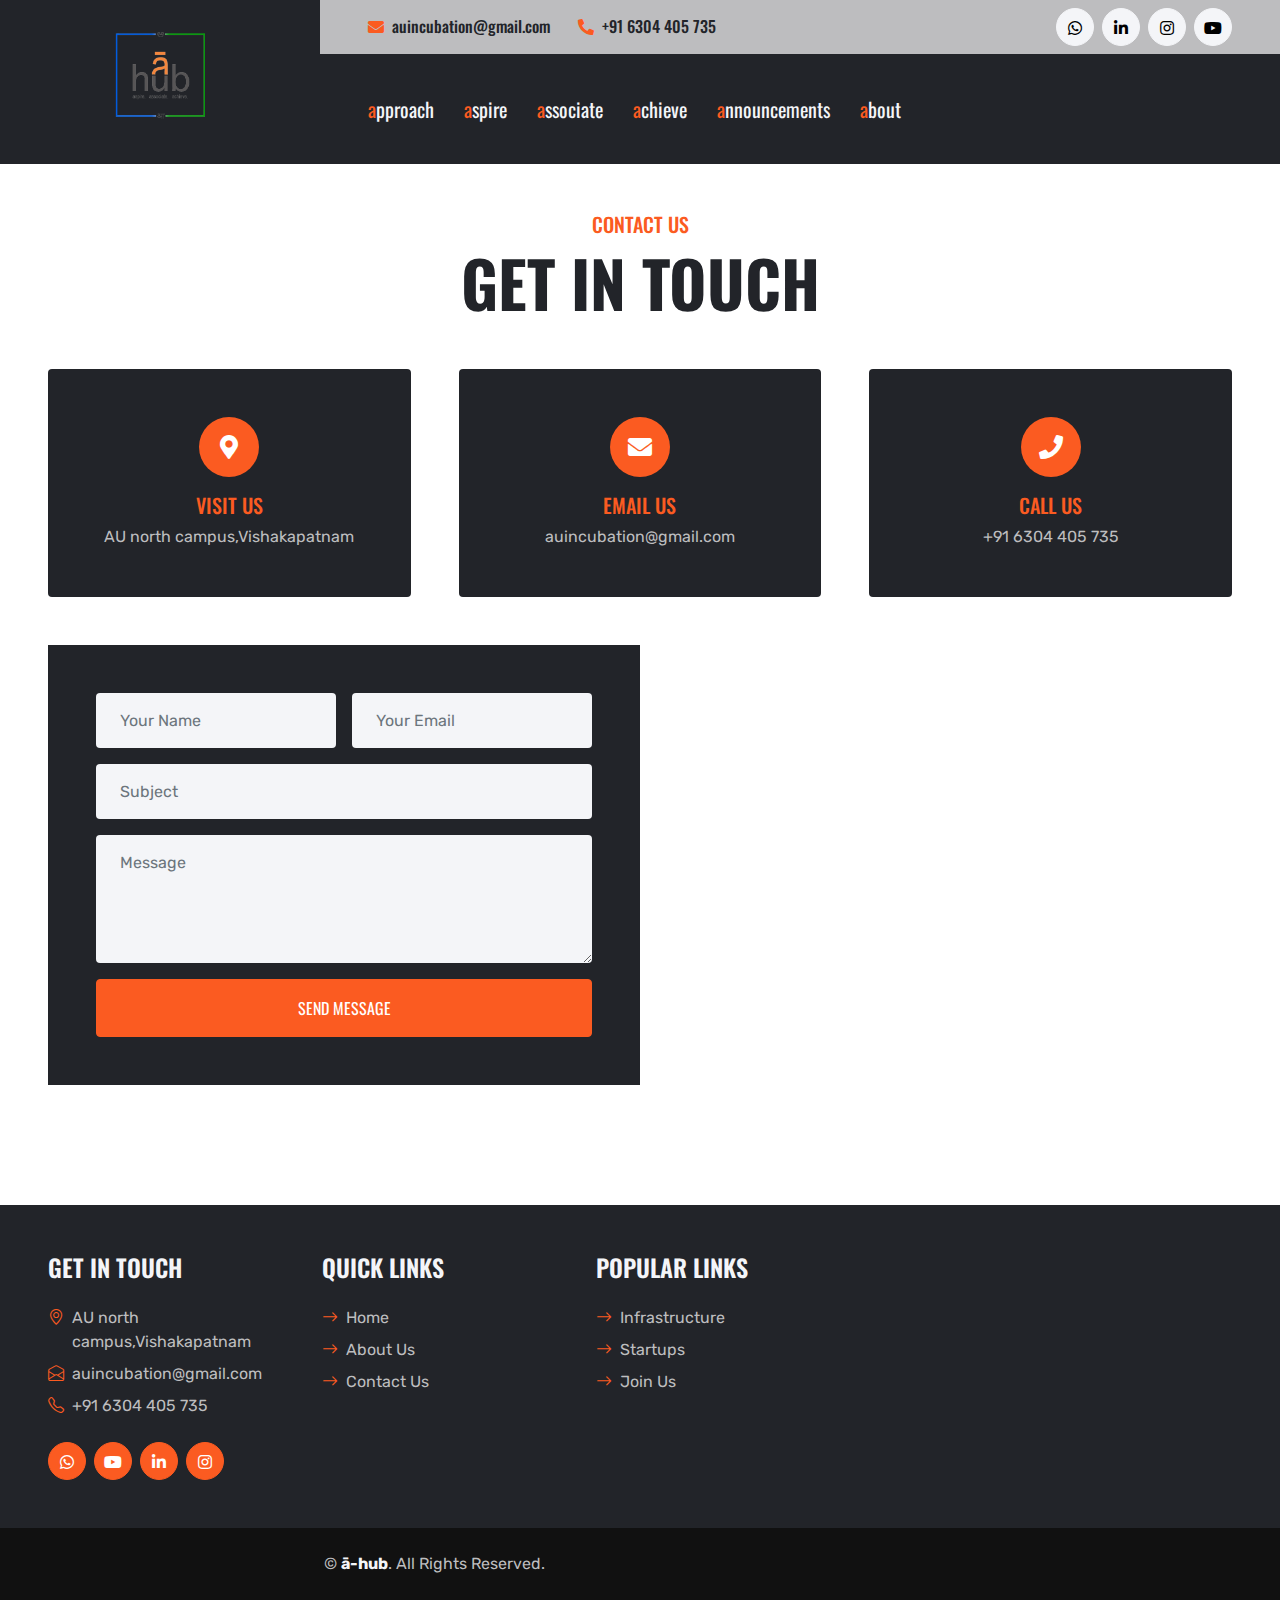
<file: contact.html>
<!DOCTYPE html>
<html lang="en">

<head>
    <meta charset="utf-8">
    <title>ā-hub</title>
    <meta content="width=device-width, initial-scale=1.0" name="viewport">
    <!-- Favicon -->
    <link href="img/favicon.jpeg" rel="icon">

    <!-- Google Web Fonts -->
    <link rel="preconnect" href="https://fonts.gstatic.com">
    <link href="https://fonts.googleapis.com/css2?family=Oswald:wght@400;500;600;700&family=Rubik&display=swap" rel="stylesheet"> 

    <!-- Icon Font Stylesheet -->
    <link href="https://cdnjs.cloudflare.com/ajax/libs/font-awesome/5.15.0/css/all.min.css" rel="stylesheet">
    <link href="https://cdn.jsdelivr.net/npm/bootstrap-icons@1.4.1/font/bootstrap-icons.css" rel="stylesheet">
    <link href="lib/flaticon/font/flaticon.css" rel="stylesheet">

    <!-- Libraries Stylesheet -->
    <link href="lib/owlcarousel/assets/owl.carousel.min.css" rel="stylesheet">

    <!-- Customized Bootstrap Stylesheet -->
    <link href="css/bootstrap.min.css" rel="stylesheet">

    <!-- Template Stylesheet -->
    <link href="css/style.css" rel="stylesheet">
</head>

<body>
    <!-- Header Start -->
    <div class="container-fluid bg-dark px-0">
        <div class="row gx-0">
            <div class="col-lg-3 bg-dark d-none d-lg-block">
                <a href="index.html" class="navbar-brand  m-0 p-0 d-flex align-items-center justify-content-center">
                    <img src="img/a-hublogo.png" alt="a-hublogo" style="height:150px;margin: 0;padding: 0;border-radius:50px;">
                </a>
            </div>
            <div class="col-lg-9">
                <div class="row gx-0 bg-secondary d-none d-lg-flex">
                    <div class="col-lg-7 px-5 text-start">
                        <div class="h-100 d-inline-flex align-items-center py-2 me-4">
                            <i class="fa fa-envelope text-primary me-2"></i>
                            <h6 class="mb-0">auincubation@gmail.com</h6>
                        </div>
                        <div class="h-100 d-inline-flex align-items-center py-2">
                            <i class="fa fa-phone-alt text-primary me-2"></i>
                            <h6 class="mb-0">+91 6304 405 735</h6>
                        </div>
                    </div>
                    <div class="col-lg-5 px-5 text-end">
                        <div class="d-inline-flex align-items-center py-2">
                            <a class="btn btn-light btn-square rounded-circle me-2" href="https://www.google.com/url?q=https%3A%2F%2Fchat.whatsapp.com%2FEcOXhT1g5K84ohrhWf9W8B&sa=D&sntz=1&usg=AOvVaw3uAsZdoVSHzQwvlRymrJeb">
                                <i class="fab fa-whatsapp"></i>
                            </a>
                            <a class="btn btn-light btn-square rounded-circle me-2" href="https://www.linkedin.com/company/%C4%81-hub/">
                                <i class="fab fa-linkedin-in"></i>
                            </a>
                            <a class="btn btn-light btn-square rounded-circle me-2" href="https://www.instagram.com/auincubationofficial/">
                                <i class="fab fa-instagram"></i>
                            </a>
                            <a class="btn btn-light btn-square rounded-circle" href="https://youtube.com/@ahub4924">
                                <i class="fab fa-youtube"></i>
                            </a>
                        </div>
                    </div>
                </div>
                <nav class="navbar navbar-expand-lg bg-dark navbar-dark p-3 p-lg-0 px-lg-5">
                    <a href="index.html" class="navbar-brand d-block d-lg-none">
                        <img src="img/a-hublogo.png" alt="a-hublogo" style="height:50px;margin: 0;padding: 0;border-radius:50px;">
                    </a>
                    <button type="button" class="navbar-toggler" data-bs-toggle="collapse" data-bs-target="#navbarCollapse">
                        <span class="navbar-toggler-icon"></span>
                    </button>
                    <div class="collapse navbar-collapse justify-content-between" id="navbarCollapse">
                        <div class="navbar-nav mr-auto py-0">
                            <div class="nav-item dropdown">
                                <a href="#" class="nav-link" data-bs-toggle="dropdown"><span class="a-color">a</span class="a-color">pproach</a>
                                <div class="dropdown-menu rounded-0 m-0">
                                    <a href="vision.html" class="dropdown-item">Vision</a>
                                    <a href="incub-ecosystem.html" class="dropdown-item">Incubation Ecosystem</a>
                                    <a href="op-model.html" class="dropdown-item">Operation Model</a>
                                </div>
                            </div>
                            <div class="nav-item dropdown">
                                <a href="#" class="nav-link" data-bs-toggle="dropdown"><span class="a-color">a</span class="a-color">spire</a>
                                <div class="dropdown-menu rounded-0 m-0">
                                    <a href="infrastructure.html" class="dropdown-item">Infrastructure</a>
                                    <a href="partners.html" class="dropdown-item">Partners</a>
                                    <a href="startup.html" class="dropdown-item">Startups</a>
                                </div>
                            </div>
                            <div class="nav-item dropdown">
                                <a href="#" class="nav-link" data-bs-toggle="dropdown"><span class="a-color">a</span class="a-color">ssociate</a>
                                <div class="dropdown-menu rounded-0 m-0">
                                    <a href="joinus.html" class="dropdown-item">Join Us</a>
                                        <a href="pitch.html" class="dropdown-item">Pitch to us</a>
                                </div>
                            </div>
                            
                            <div class="nav-item dropdown">
                                <a href="#" class="nav-link" data-bs-toggle="dropdown"><span class="a-color">a</span class="a-color">chieve</a>
                                <div class="dropdown-menu rounded-0 m-0">
                                    <a href="impact.html" class="dropdown-item">Impact</a>
                                    <a href="rewards.html" class="dropdown-item">Rewards & Recognition</a>
                                    <a href="milestones.html" class="dropdown-item">Milestones</a>
                                </div>
                            </div>
                            <div class="nav-item dropdown">
                                <a href="#" class="nav-link" data-bs-toggle="dropdown"><span class="a-color">a</span class="a-color">nnouncements</a>
                                <div class="dropdown-menu rounded-0 m-0">
                                    <a href="events.html" class="dropdown-item">Events</a>
                                    <a href="press.html" class="dropdown-item">Media</a>
                                    <!-- <a href="resources.html" class="dropdown-item">Resources</a> -->
                                </div>
                            </div>
                            <div class="nav-item dropdown">
                                <a href="#" class="nav-link" data-bs-toggle="dropdown"><span class="a-color">a</span class="a-color">bout</a>
                                <div class="dropdown-menu rounded-0 m-0">
                                    <a href="story.html" class="dropdown-item">Our Story</a>
                                    <a href="team.html" class="dropdown-item">The Team</a>
                                </div>
                            </div>
                            <!-- <a href="contact.html" class="nav-item nav-link">Contact</a> -->
                        </div>
                        <!-- <a href="" class="btn btn-primary py-md-3 px-md-5 d-none d-lg-block">Join Us</a> -->
                    </div>
                </nav>
            </div>
        </div>
    </div>
    <!-- Header End -->



    <!-- Contact Start -->
    <div class="container-fluid p-5" id="contact">
        <div class="mb-5 text-center">
            <h5 class="text-primary text-uppercase">Contact Us</h5>
            <h1 class="display-3 text-uppercase mb-0">Get In Touch</h1>
        </div>
        <div class="row g-5 mb-5">
            <div class="col-lg-4">
                <a href="https://goo.gl/maps/A9Upi44geRdTyH157"><div class="d-flex flex-column align-items-center bg-dark rounded text-center py-5 px-3">
                    <div class="bg-primary rounded-circle d-flex align-items-center justify-content-center mb-3" style="width: 60px; height: 60px;">
                        <i class="fa fa-map-marker-alt fs-4 text-white"></i>
                    </div>
                    <h5 class="text-uppercase text-primary">Visit Us</h5>
                    <p class="text-secondary mb-0">AU north campus,Vishakapatnam</p>
                </div>
            </div></a>
            <div class="col-lg-4">
                <div class="d-flex flex-column align-items-center bg-dark rounded text-center py-5 px-3">
                    <div class="bg-primary rounded-circle d-flex align-items-center justify-content-center mb-3" style="width: 60px; height: 60px;">
                        <i class="fa fa-envelope fs-4 text-white"></i>
                    </div>
                    <h5 class="text-uppercase text-primary">Email Us</h5>
                    <p class="text-secondary mb-0">auincubation@gmail.com</p>
                </div>
            </div>
            <div class="col-lg-4">
                <div class="d-flex flex-column align-items-center bg-dark rounded text-center py-5 px-3">
                    <div class="bg-primary rounded-circle d-flex align-items-center justify-content-center mb-3" style="width: 60px; height: 60px;">
                        <i class="fa fa-phone fs-4 text-white"></i>
                    </div>
                    <h5 class="text-uppercase text-primary">Call Us</h5>
                    <p class="text-secondary mb-0">+91 6304 405 735</p>
                </div>
            </div>
        </div>
        <div class="row g-0">
            <div class="col-lg-6">
                <div class="bg-dark p-5">
                    <form action="mailto:auincubation@gmail.com">
                        <div class="row g-3">
                            <div class="col-6">
                                <input type="text" class="form-control bg-light border-0 px-4" placeholder="Your Name" style="height: 55px;">
                            </div>
                            <div class="col-6">
                                <input type="email" class="form-control bg-light border-0 px-4" placeholder="Your Email" style="height: 55px;">
                            </div>
                            <div class="col-12">
                                <input type="text" class="form-control bg-light border-0 px-4" placeholder="Subject" style="height: 55px;">
                            </div>
                            <div class="col-12">
                                <textarea class="form-control bg-light border-0 px-4 py-3" rows="4" placeholder="Message"></textarea>
                            </div>
                            <div class="col-12">
                                <button class="btn btn-primary w-100 py-3" type="submit">Send Message</button>
                            </div>
                        </div>
                    </form>
                </div>
            </div>
            <div class="col-lg-6">
                <iframe class="w-100"
                    src="https://www.google.com/maps/embed?pb=!1m18!1m12!1m3!1d3158.7033050107343!2d83.31946677082608!3d17.731841430633114!2m3!1f0!2f0!3f0!3m2!1i1024!2i768!4f13.1!3m3!1m2!1s0x3a394345edcc4fb7:0x84e06fa1a732211f!2sAndhra%20University%20Incubation%20Center!5e0!3m2!1sen!2sin!4v1670335691001!5m2!1sen!2sin"
                    frameborder="0" style="height: 457px; border:0;" allowfullscreen="" aria-hidden="false"
                    tabindex="0"></iframe>
                    
            </div>
        </div>
    </div>
    <!-- Contact End -->



    <!-- Footer Start -->
    <div class="container-fluid bg-dark text-secondary px-5 mt-5">
        <div class="row gx-5">
            <div class="col-lg-8 col-md-6">
                <div class="row gx-5">
                    <div class="col-lg-4 col-md-12 pt-5 mb-5">
                        <h4 class="text-uppercase text-light mb-4">Get In Touch</h4>
                        <div class="d-flex mb-2">
                            <i class="bi bi-geo-alt text-primary me-2"></i>
                            <p class="mb-0">AU north campus,Vishakapatnam</p>
                        </div>
                        <div class="d-flex mb-2">
                            <i class="bi bi-envelope-open text-primary me-2"></i>
                            <p class="mb-0">auincubation@gmail.com</p>
                        </div>
                        <div class="d-flex mb-2">
                            <i class="bi bi-telephone text-primary me-2"></i>
                            <p class="mb-0">+91 6304 405 735</p>
                        </div>
                        <div class="d-flex mt-4">
                            <a class="btn btn-primary btn-square rounded-circle me-2" href="https://www.google.com/url?q=https%3A%2F%2Fchat.whatsapp.com%2FEcOXhT1g5K84ohrhWf9W8B&sa=D&sntz=1&usg=AOvVaw3uAsZdoVSHzQwvlRymrJeb"><i class="fab fa-whatsapp"></i></a>
                            <a class="btn btn-primary btn-square rounded-circle me-2" href="https://youtube.com/@ahub4924"><i class="fab fa-youtube"></i></a>
                            <a class="btn btn-primary btn-square rounded-circle me-2" href="https://www.linkedin.com/company/%C4%81-hub/"><i class="fab fa-linkedin-in"></i></a>
                            <a class="btn btn-primary btn-square rounded-circle" href="https://www.instagram.com/auincubationofficial/"><i class="fab fa-instagram"></i></a>
                        </div>
                    </div>
                    <div class="col-lg-4 col-md-12 pt-0 pt-lg-5 mb-5">
                        <h4 class="text-uppercase text-light mb-4">Quick Links</h4>
                        <div class="d-flex flex-column justify-content-start">
                            <a class="text-secondary mb-2" href="#"><i class="bi bi-arrow-right text-primary me-2"></i>Home</a>
                            <a class="text-secondary mb-2" href="index.html#about"><i class="bi bi-arrow-right text-primary me-2"></i>About Us</a>
                            <a class="text-secondary" href="#contact"><i class="bi bi-arrow-right text-primary me-2"></i>Contact Us</a>
                        </div>
                    </div>
                    <div class="col-lg-4 col-md-12 pt-0 pt-lg-5 mb-5">
                        <h4 class="text-uppercase text-light mb-4">Popular Links</h4>
                        <div class="d-flex flex-column justify-content-start">
                            <a class="text-secondary mb-2" href="infrastructure.html"><i class="bi bi-arrow-right text-primary me-2"></i>Infrastructure</a>
                            <a class="text-secondary mb-2" href="startup.html"><i class="bi bi-arrow-right text-primary me-2"></i>Startups</a>
                            <a class="text-secondary" href="joinus.html"><i class="bi bi-arrow-right text-primary me-2"></i>Join Us</a>
                        </div>
                    </div>
                </div>
            </div>
        </div>
    </div>
    <div class="container-fluid py-4 py-lg-0 px-5" style="background: #111111;">
        <div class="row gx-5">
            <div class="col-lg-8">
                <div class="py-lg-4 text-center">
                    <p class="text-secondary mb-0">&copy; <a class="text-light fw-bold" href="#">ā-hub</a>. All Rights Reserved.</p>
                </div>
            </div>
            </div>
        </div>
    </div>
    <!-- Footer End -->


    <!-- Back to Top -->
    <a href="#" class="btn btn-dark py-3 fs-4 back-to-top"><i class="bi bi-arrow-up"></i></a>


    <!-- JavaScript Libraries -->
    <script src="https://code.jquery.com/jquery-3.4.1.min.js"></script>
    <script src="https://cdn.jsdelivr.net/npm/bootstrap@5.0.0/dist/js/bootstrap.bundle.min.js"></script>
    <script src="lib/easing/easing.min.js"></script>
    <script src="lib/waypoints/waypoints.min.js"></script>
    <script src="lib/counterup/counterup.min.js"></script>
    <script src="lib/owlcarousel/owl.carousel.min.js"></script>

    <!-- Template Javascript -->
    <script src="js/main.js"></script>
</body>

</html>
</file>
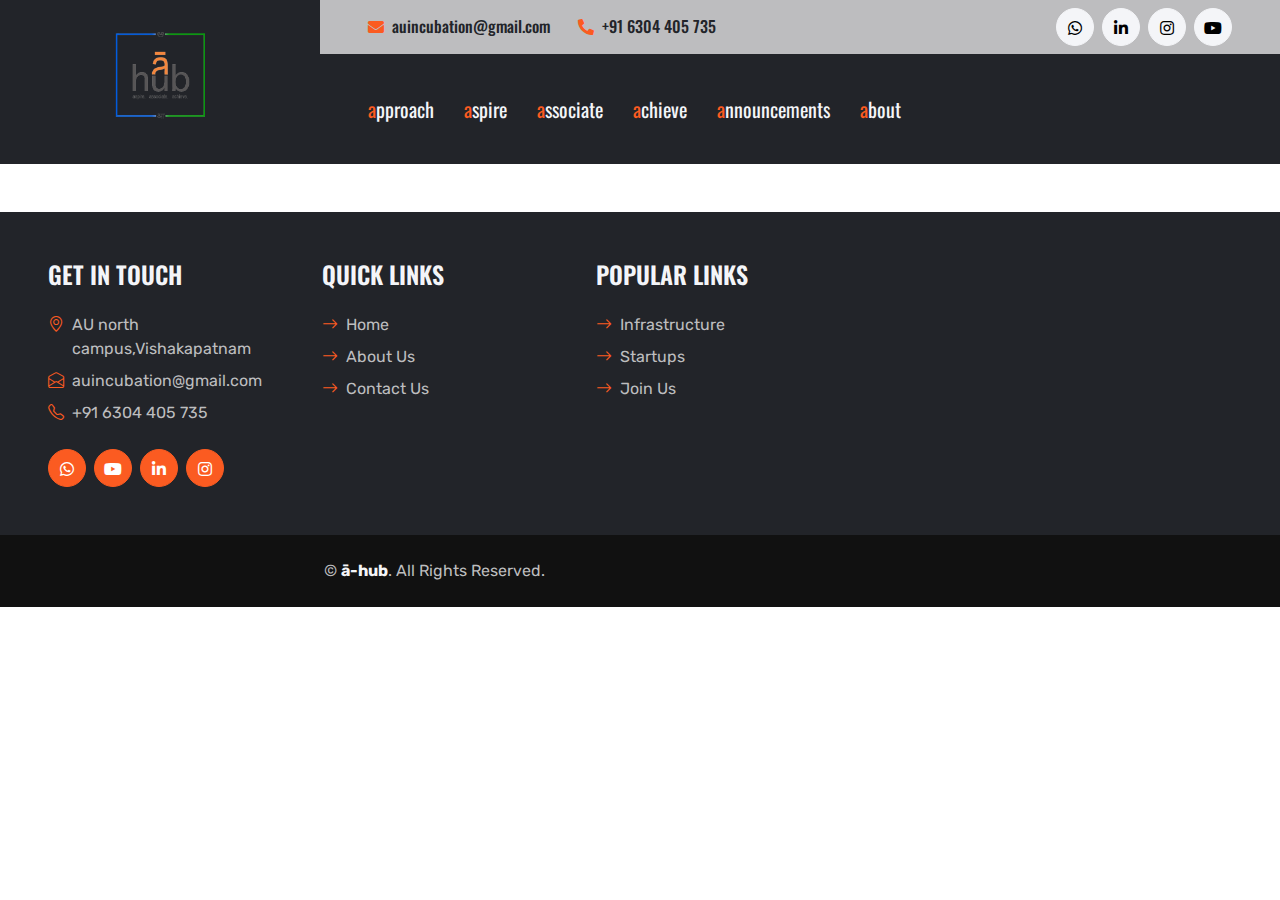
<file: events.html>
<!DOCTYPE html>
<html lang="en">

<head>
    <meta charset="utf-8">
    <title>ā-hub</title>
    <meta content="width=device-width, initial-scale=1.0" name="viewport">
    <!-- Favicon -->
    <link href="img/favicon.jpeg" rel="icon">

    <!-- Google Web Fonts -->
    <link rel="preconnect" href="https://fonts.gstatic.com">
    <link href="https://fonts.googleapis.com/css2?family=Oswald:wght@400;500;600;700&family=Rubik&display=swap" rel="stylesheet"> 

    <!-- Icon Font Stylesheet -->
    <link href="https://cdnjs.cloudflare.com/ajax/libs/font-awesome/5.15.0/css/all.min.css" rel="stylesheet">
    <link href="https://cdn.jsdelivr.net/npm/bootstrap-icons@1.4.1/font/bootstrap-icons.css" rel="stylesheet">
    <link href="lib/flaticon/font/flaticon.css" rel="stylesheet">

    <!-- Libraries Stylesheet -->
    <link href="lib/owlcarousel/assets/owl.carousel.min.css" rel="stylesheet">

    <!-- Customized Bootstrap Stylesheet -->
    <link href="css/bootstrap.min.css" rel="stylesheet">

    <!-- Template Stylesheet -->
    <link href="css/style.css" rel="stylesheet">
</head>

<body>
    <!-- Header Start -->
    <div class="container-fluid bg-dark px-0">
        <div class="row gx-0">
            <div class="col-lg-3 bg-dark d-none d-lg-block">
                <a href="index.html" class="navbar-brand  m-0 p-0 d-flex align-items-center justify-content-center">
                    <img src="img/a-hublogo.png" alt="a-hublogo" style="height:150px;margin: 0;padding: 0;border-radius:50px;">
                </a>
            </div>
            <div class="col-lg-9">
                <div class="row gx-0 bg-secondary d-none d-lg-flex">
                    <div class="col-lg-7 px-5 text-start">
                        <div class="h-100 d-inline-flex align-items-center py-2 me-4">
                            <i class="fa fa-envelope text-primary me-2"></i>
                            <h6 class="mb-0">auincubation@gmail.com</h6>
                        </div>
                        <div class="h-100 d-inline-flex align-items-center py-2">
                            <i class="fa fa-phone-alt text-primary me-2"></i>
                            <h6 class="mb-0">+91 6304 405 735</h6>
                        </div>
                    </div>
                    <div class="col-lg-5 px-5 text-end">
                        <div class="d-inline-flex align-items-center py-2">
                            <a class="btn btn-light btn-square rounded-circle me-2" href="https://www.google.com/url?q=https%3A%2F%2Fchat.whatsapp.com%2FEcOXhT1g5K84ohrhWf9W8B&sa=D&sntz=1&usg=AOvVaw3uAsZdoVSHzQwvlRymrJeb">
                                <i class="fab fa-whatsapp"></i>
                            </a>
                            <a class="btn btn-light btn-square rounded-circle me-2" href="https://www.linkedin.com/company/%C4%81-hub/">
                                <i class="fab fa-linkedin-in"></i>
                            </a>
                            <a class="btn btn-light btn-square rounded-circle me-2" href="https://www.instagram.com/auincubationofficial/">
                                <i class="fab fa-instagram"></i>
                            </a>
                            <a class="btn btn-light btn-square rounded-circle" href="https://youtube.com/@ahub4924">
                                <i class="fab fa-youtube"></i>
                            </a>
                        </div>
                    </div>
                </div>
                <nav class="navbar navbar-expand-lg bg-dark navbar-dark p-3 p-lg-0 px-lg-5">
                    <a href="index.html" class="navbar-brand d-block d-lg-none">
                        <img src="img/a-hublogo.png" alt="a-hublogo" style="height:50px;margin: 0;padding: 0;border-radius:50px;">
                    </a>
                    <button type="button" class="navbar-toggler" data-bs-toggle="collapse" data-bs-target="#navbarCollapse">
                        <span class="navbar-toggler-icon"></span>
                    </button>
                    <div class="collapse navbar-collapse justify-content-between" id="navbarCollapse">
                        <div class="navbar-nav mr-auto py-0">
                            <div class="nav-item dropdown">
                                <a href="#" class="nav-link" data-bs-toggle="dropdown"><span class="a-color">a</span class="a-color">pproach</a>
                                <div class="dropdown-menu rounded-0 m-0">
                                    <a href="vision.html" class="dropdown-item">Vision</a>
                                    <a href="incub-ecosystem.html" class="dropdown-item">Incubation Ecosystem</a>
                                    <a href="op-model.html" class="dropdown-item">Operation Model</a>
                                </div>
                            </div>
                            <div class="nav-item dropdown">
                                <a href="#" class="nav-link" data-bs-toggle="dropdown"><span class="a-color">a</span class="a-color">spire</a>
                                <div class="dropdown-menu rounded-0 m-0">
                                    <a href="infrastructure.html" class="dropdown-item">Infrastructure</a>
                                    <a href="partners.html" class="dropdown-item">Partners</a>
                                    <a href="startup.html" class="dropdown-item">Startups</a>
                                </div>
                            </div>
                            <div class="nav-item dropdown">
                                <a href="#" class="nav-link" data-bs-toggle="dropdown"><span class="a-color">a</span class="a-color">ssociate</a>
                                <div class="dropdown-menu rounded-0 m-0">
                                    <a href="joinus.html" class="dropdown-item">Join Us</a>
                                        <a href="pitch.html" class="dropdown-item">Pitch to us</a>
                                </div>
                            </div>
                            
                            <div class="nav-item dropdown">
                                <a href="#" class="nav-link" data-bs-toggle="dropdown"><span class="a-color">a</span class="a-color">chieve</a>
                                <div class="dropdown-menu rounded-0 m-0">
                                    <a href="impact.html" class="dropdown-item">Impact</a>
                                    <a href="rewards.html" class="dropdown-item">Rewards & Recognition</a>
                                    <a href="milestones.html" class="dropdown-item">Milestones</a>
                                </div>
                            </div>
                            <div class="nav-item dropdown">
                                <a href="#" class="nav-link" data-bs-toggle="dropdown"><span class="a-color">a</span class="a-color">nnouncements</a>
                                <div class="dropdown-menu rounded-0 m-0">
                                    <a href="events.html" class="dropdown-item">Events</a>
                                    <a href="press.html" class="dropdown-item">Media</a>
                                    <!-- <a href="resources.html" class="dropdown-item">Resources</a> -->
                                </div>
                            </div>
                            <div class="nav-item dropdown">
                                <a href="#" class="nav-link" data-bs-toggle="dropdown"><span class="a-color">a</span class="a-color">bout</a>
                                <div class="dropdown-menu rounded-0 m-0">
                                    <a href="story.html" class="dropdown-item">Our Story</a>
                                    <a href="team.html" class="dropdown-item">The Team</a>
                                </div>
                            </div>
                            <!-- <a href="contact.html" class="nav-item nav-link">Contact</a> -->
                        </div>
                        <!-- <a href="" class="btn btn-primary py-md-3 px-md-5 d-none d-lg-block">Join Us</a> -->
                    </div>
                </nav>
            </div>
        </div>
    </div>
    <!-- Header End -->

    <!-- Footer Start -->
    <div class="container-fluid bg-dark text-secondary px-5 mt-5">
        <div class="row gx-5">
            <div class="col-lg-8 col-md-6">
                <div class="row gx-5">
                    <div class="col-lg-4 col-md-12 pt-5 mb-5">
                        <h4 class="text-uppercase text-light mb-4">Get In Touch</h4>
                        <div class="d-flex mb-2">
                            <i class="bi bi-geo-alt text-primary me-2"></i>
                            <p class="mb-0">AU north campus,Vishakapatnam</p>
                        </div>
                        <div class="d-flex mb-2">
                            <i class="bi bi-envelope-open text-primary me-2"></i>
                            <p class="mb-0">auincubation@gmail.com</p>
                        </div>
                        <div class="d-flex mb-2">
                            <i class="bi bi-telephone text-primary me-2"></i>
                            <p class="mb-0">+91 6304 405 735</p>
                        </div>
                        <div class="d-flex mt-4">
                            <a class="btn btn-primary btn-square rounded-circle me-2" href="https://www.google.com/url?q=https%3A%2F%2Fchat.whatsapp.com%2FEcOXhT1g5K84ohrhWf9W8B&sa=D&sntz=1&usg=AOvVaw3uAsZdoVSHzQwvlRymrJeb"><i class="fab fa-whatsapp"></i></a>
                            <a class="btn btn-primary btn-square rounded-circle me-2" href="https://youtube.com/@ahub4924"><i class="fab fa-youtube"></i></a>
                            <a class="btn btn-primary btn-square rounded-circle me-2" href="https://www.linkedin.com/company/%C4%81-hub/"><i class="fab fa-linkedin-in"></i></a>
                            <a class="btn btn-primary btn-square rounded-circle" href="https://www.instagram.com/auincubationofficial/"><i class="fab fa-instagram"></i></a>
                        </div>
                    </div>
                    <div class="col-lg-4 col-md-12 pt-0 pt-lg-5 mb-5">
                        <h4 class="text-uppercase text-light mb-4">Quick Links</h4>
                        <div class="d-flex flex-column justify-content-start">
                            <a class="text-secondary mb-2" href="#"><i class="bi bi-arrow-right text-primary me-2"></i>Home</a>
                            <a class="text-secondary mb-2" href="index.html#about"><i class="bi bi-arrow-right text-primary me-2"></i>About Us</a>
                            <a class="text-secondary" href="#contact.html"><i class="bi bi-arrow-right text-primary me-2"></i>Contact Us</a>
                        </div>
                    </div>
                    <div class="col-lg-4 col-md-12 pt-0 pt-lg-5 mb-5">
                        <h4 class="text-uppercase text-light mb-4">Popular Links</h4>
                        <div class="d-flex flex-column justify-content-start">
                            <a class="text-secondary mb-2" href="infrastructure.html"><i class="bi bi-arrow-right text-primary me-2"></i>Infrastructure</a>
                            <a class="text-secondary mb-2" href="startup.html"><i class="bi bi-arrow-right text-primary me-2"></i>Startups</a>
                            <a class="text-secondary" href="joinus.html"><i class="bi bi-arrow-right text-primary me-2"></i>Join Us</a>
                        </div>
                    </div>
                </div>
            </div>
        </div>
    </div>
    <div class="container-fluid py-4 py-lg-0 px-5" style="background: #111111;">
        <div class="row gx-5">
            <div class="col-lg-8">
                <div class="py-lg-4 text-center">
                    <p class="text-secondary mb-0">&copy; <a class="text-light fw-bold" href="#">ā-hub</a>. All Rights Reserved.</p>
                </div>
            </div>
            </div>
        </div>
    </div>
    <!-- Footer End -->


    <!-- Back to Top -->
    <a href="#" class="btn btn-dark py-3 fs-4 back-to-top"><i class="bi bi-arrow-up"></i></a>


    <!-- JavaScript Libraries -->
    <script src="https://code.jquery.com/jquery-3.4.1.min.js"></script>
    <script src="https://cdn.jsdelivr.net/npm/bootstrap@5.0.0/dist/js/bootstrap.bundle.min.js"></script>
    <script src="lib/easing/easing.min.js"></script>
    <script src="lib/waypoints/waypoints.min.js"></script>
    <script src="lib/counterup/counterup.min.js"></script>
    <script src="lib/owlcarousel/owl.carousel.min.js"></script>

    <!-- Template Javascript -->
    <script src="js/main.js"></script>
</body>

</html>
</file>
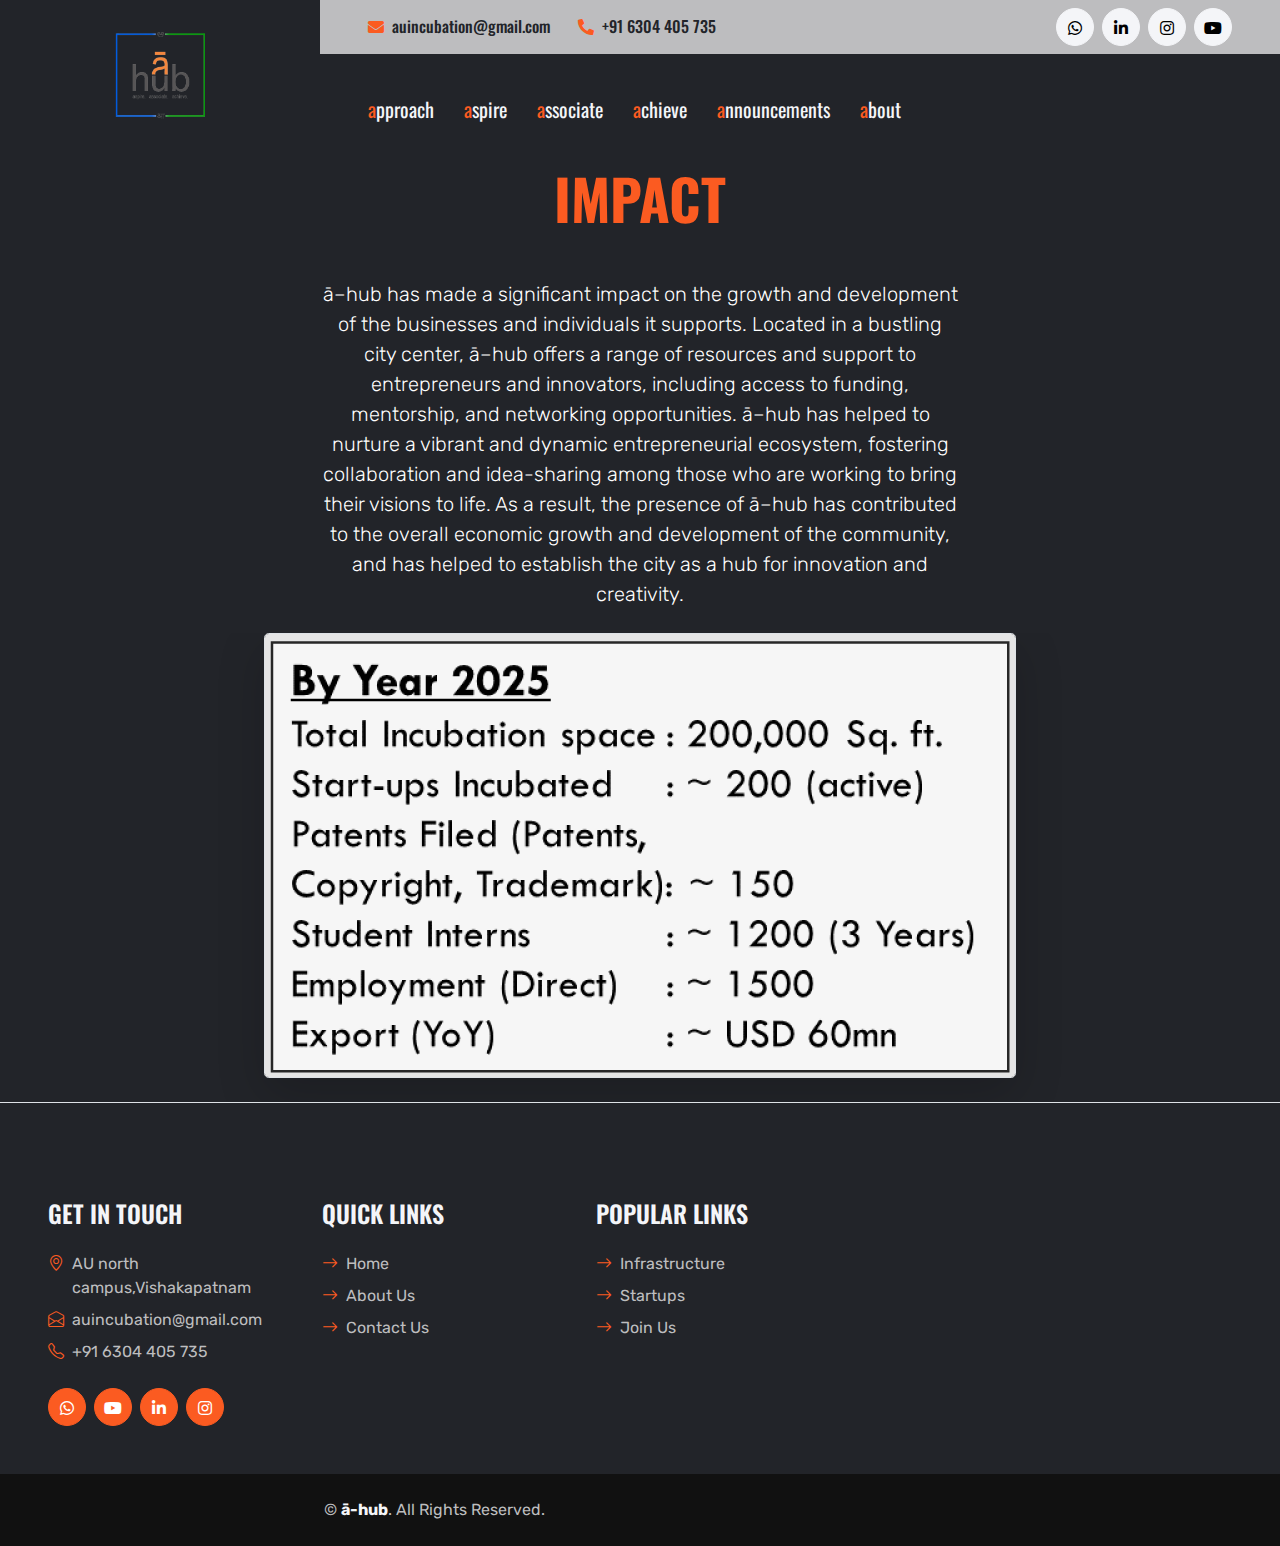
<file: impact.html>
<!DOCTYPE html>
<html lang="en">

<head>
    <meta charset="utf-8">
    <title>ā-hub</title>
    <meta content="width=device-width, initial-scale=1.0" name="viewport">
    <!-- Favicon -->
    <link href="img/favicon.jpeg" rel="icon">

    <!-- Google Web Fonts -->
    <link rel="preconnect" href="https://fonts.gstatic.com">
    <link href="https://fonts.googleapis.com/css2?family=Oswald:wght@400;500;600;700&family=Rubik&display=swap" rel="stylesheet"> 

    <!-- Icon Font Stylesheet -->
    <link href="https://cdnjs.cloudflare.com/ajax/libs/font-awesome/5.15.0/css/all.min.css" rel="stylesheet">
    <link href="https://cdn.jsdelivr.net/npm/bootstrap-icons@1.4.1/font/bootstrap-icons.css" rel="stylesheet">
    <link href="lib/flaticon/font/flaticon.css" rel="stylesheet">

    <!-- Libraries Stylesheet -->
    <link href="lib/owlcarousel/assets/owl.carousel.min.css" rel="stylesheet">

    <!-- Customized Bootstrap Stylesheet -->
    <link href="css/bootstrap.min.css" rel="stylesheet">

    <!-- Template Stylesheet -->
    <link href="css/style.css" rel="stylesheet">
</head>

<body>
    <!-- Header Start -->
    <div class="container-fluid bg-dark px-0">
        <div class="row gx-0">
            <div class="col-lg-3 bg-dark d-none d-lg-block">
                <a href="index.html" class="navbar-brand  m-0 p-0 d-flex align-items-center justify-content-center">
                    <img src="img/a-hublogo.png" alt="a-hublogo" style="height:150px;margin: 0;padding: 0;border-radius:50px;">
                </a>
            </div>
            <div class="col-lg-9">
                <div class="row gx-0 bg-secondary d-none d-lg-flex">
                    <div class="col-lg-7 px-5 text-start">
                        <div class="h-100 d-inline-flex align-items-center py-2 me-4">
                            <i class="fa fa-envelope text-primary me-2"></i>
                            <h6 class="mb-0">auincubation@gmail.com</h6>
                        </div>
                        <div class="h-100 d-inline-flex align-items-center py-2">
                            <i class="fa fa-phone-alt text-primary me-2"></i>
                            <h6 class="mb-0">+91 6304 405 735</h6>
                        </div>
                    </div>
                    <div class="col-lg-5 px-5 text-end">
                        <div class="d-inline-flex align-items-center py-2">
                            <a class="btn btn-light btn-square rounded-circle me-2" href="https://www.google.com/url?q=https%3A%2F%2Fchat.whatsapp.com%2FEcOXhT1g5K84ohrhWf9W8B&sa=D&sntz=1&usg=AOvVaw3uAsZdoVSHzQwvlRymrJeb">
                                <i class="fab fa-whatsapp"></i>
                            </a>
                            <a class="btn btn-light btn-square rounded-circle me-2" href="https://www.linkedin.com/company/%C4%81-hub/">
                                <i class="fab fa-linkedin-in"></i>
                            </a>
                            <a class="btn btn-light btn-square rounded-circle me-2" href="https://www.instagram.com/auincubationofficial/">
                                <i class="fab fa-instagram"></i>
                            </a>
                            <a class="btn btn-light btn-square rounded-circle" href="https://youtube.com/@ahub4924">
                                <i class="fab fa-youtube"></i>
                            </a>
                        </div>
                    </div>
                </div>
                <nav class="navbar navbar-expand-lg bg-dark navbar-dark p-3 p-lg-0 px-lg-5">
                    <a href="index.html" class="navbar-brand d-block d-lg-none">
                        <img src="img/a-hublogo.png" alt="a-hublogo" style="height:50px;margin: 0;padding: 0;border-radius:50px;">
                    </a>
                    <button type="button" class="navbar-toggler" data-bs-toggle="collapse" data-bs-target="#navbarCollapse">
                        <span class="navbar-toggler-icon"></span>
                    </button>
                    <div class="collapse navbar-collapse justify-content-between" id="navbarCollapse">
                        <div class="navbar-nav mr-auto py-0">
                            <div class="nav-item dropdown">
                                <a href="#" class="nav-link" data-bs-toggle="dropdown"><span class="a-color">a</span class="a-color">pproach</a>
                                <div class="dropdown-menu rounded-0 m-0">
                                    <a href="vision.html" class="dropdown-item">Vision</a>
                                    <a href="incub-ecosystem.html" class="dropdown-item">Incubation Ecosystem</a>
                                    <a href="op-model.html" class="dropdown-item">Operation Model</a>
                                </div>
                            </div>
                            <div class="nav-item dropdown">
                                <a href="#" class="nav-link" data-bs-toggle="dropdown"><span class="a-color">a</span class="a-color">spire</a>
                                <div class="dropdown-menu rounded-0 m-0">
                                    <a href="infrastructure.html" class="dropdown-item">Infrastructure</a>
                                    <a href="partners.html" class="dropdown-item">Partners</a>
                                    <a href="startup.html" class="dropdown-item">Startups</a>
                                </div>
                            </div>
                            <div class="nav-item dropdown">
                                <a href="#" class="nav-link" data-bs-toggle="dropdown"><span class="a-color">a</span class="a-color">ssociate</a>
                                <div class="dropdown-menu rounded-0 m-0">
                                    <a href="joinus.html" class="dropdown-item">Join Us</a>
                                        <a href="pitch.html" class="dropdown-item">Pitch to us</a>
                                </div>
                            </div>
                            
                            <div class="nav-item dropdown">
                                <a href="#" class="nav-link" data-bs-toggle="dropdown"><span class="a-color">a</span class="a-color">chieve</a>
                                <div class="dropdown-menu rounded-0 m-0">
                                    <a href="impact.html" class="dropdown-item">Impact</a>
                                    <a href="rewards.html" class="dropdown-item">Rewards & Recognition</a>
                                    <a href="milestones.html" class="dropdown-item">Milestones</a>
                                </div>
                            </div>
                            <div class="nav-item dropdown">
                                <a href="#" class="nav-link" data-bs-toggle="dropdown"><span class="a-color">a</span class="a-color">nnouncements</a>
                                <div class="dropdown-menu rounded-0 m-0">
                                    <a href="events.html" class="dropdown-item">Events</a>
                                    <a href="press.html" class="dropdown-item">Media</a>
                                    <!-- <a href="resources.html" class="dropdown-item">Resources</a> -->
                                </div>
                            </div>
                            <div class="nav-item dropdown">
                                <a href="#" class="nav-link" data-bs-toggle="dropdown"><span class="a-color">a</span class="a-color">bout</a>
                                <div class="dropdown-menu rounded-0 m-0">
                                    <a href="story.html" class="dropdown-item">Our Story</a>
                                    <a href="team.html" class="dropdown-item">The Team</a>
                                </div>
                            </div>
                            <!-- <a href="contact.html" class="nav-item nav-link">Contact</a> -->
                        </div>
                        <!-- <a href="" class="btn btn-primary py-md-3 px-md-5 d-none d-lg-block">Join Us</a> -->
                    </div>
                </nav>
            </div>
        </div>
    </div>
    <!-- Header End -->
<body class="bg-dark text-white" >
    <div class=" text-center border-bottom" style="padding:0%;margin: 0%;border:0;";>
        <h1 class="display-4 fw-bold orange text-uppercase" style="padding:0%;margin: 0%;border:0;">impact</h1>
        <br><br>
        <div class="col-lg-6 mx-auto" style="padding:0%;margin: 0%;border:0;">
          <p class="lead mb-4">ā–hub  has made a significant impact on the growth and development of the businesses and individuals it supports. Located in a bustling city center, ā–hub offers a range of resources and support to entrepreneurs and innovators, including access to funding, mentorship, and networking opportunities. ā–hub has helped to nurture a vibrant and dynamic entrepreneurial ecosystem, fostering collaboration and idea-sharing among those who are working to bring their visions to life. As a result, the presence of ā–hub has contributed to the overall economic growth and development of the community, and has helped to establish the city as a hub for innovation and creativity.</p>
        </div>
        <div class="overflow-hidden" >
          <div class="container px-5">
            <img src="img/impact.png" class="img-fluid border rounded-3 shadow-lg mb-4" alt="impact image"  loading="lazy">
          </div>
        </div>
      </div>
</body>
    <!-- Footer Start -->
    <div class="container-fluid bg-dark text-secondary px-5 mt-5">
        <div class="row gx-5">
            <div class="col-lg-8 col-md-6">
                <div class="row gx-5">
                    <div class="col-lg-4 col-md-12 pt-5 mb-5">
                        <h4 class="text-uppercase text-light mb-4">Get In Touch</h4>
                        <div class="d-flex mb-2">
                            <i class="bi bi-geo-alt text-primary me-2"></i>
                            <p class="mb-0">AU north campus,Vishakapatnam</p>
                        </div>
                        <div class="d-flex mb-2">
                            <i class="bi bi-envelope-open text-primary me-2"></i>
                            <p class="mb-0">auincubation@gmail.com</p>
                        </div>
                        <div class="d-flex mb-2">
                            <i class="bi bi-telephone text-primary me-2"></i>
                            <p class="mb-0">+91 6304 405 735</p>
                        </div>
                        <div class="d-flex mt-4">
                            <a class="btn btn-primary btn-square rounded-circle me-2" href="https://www.google.com/url?q=https%3A%2F%2Fchat.whatsapp.com%2FEcOXhT1g5K84ohrhWf9W8B&sa=D&sntz=1&usg=AOvVaw3uAsZdoVSHzQwvlRymrJeb"><i class="fab fa-whatsapp"></i></a>
                            <a class="btn btn-primary btn-square rounded-circle me-2" href="https://youtube.com/@ahub4924"><i class="fab fa-youtube"></i></a>
                            <a class="btn btn-primary btn-square rounded-circle me-2" href="https://www.linkedin.com/company/%C4%81-hub/"><i class="fab fa-linkedin-in"></i></a>
                            <a class="btn btn-primary btn-square rounded-circle" href="https://www.instagram.com/auincubationofficial/"><i class="fab fa-instagram"></i></a>
                        </div>
                    </div>
                    <div class="col-lg-4 col-md-12 pt-0 pt-lg-5 mb-5">
                        <h4 class="text-uppercase text-light mb-4">Quick Links</h4>
                        <div class="d-flex flex-column justify-content-start">
                            <a class="text-secondary mb-2" href="#"><i class="bi bi-arrow-right text-primary me-2"></i>Home</a>
                            <a class="text-secondary mb-2" href="index.html#about"><i class="bi bi-arrow-right text-primary me-2"></i>About Us</a>
                            <a class="text-secondary" href="#contact.html"><i class="bi bi-arrow-right text-primary me-2"></i>Contact Us</a>
                        </div>
                    </div>
                    <div class="col-lg-4 col-md-12 pt-0 pt-lg-5 mb-5">
                        <h4 class="text-uppercase text-light mb-4">Popular Links</h4>
                        <div class="d-flex flex-column justify-content-start">
                            <a class="text-secondary mb-2" href="infrastructure.html"><i class="bi bi-arrow-right text-primary me-2"></i>Infrastructure</a>
                            <a class="text-secondary mb-2" href="startup.html"><i class="bi bi-arrow-right text-primary me-2"></i>Startups</a>
                            <a class="text-secondary" href="joinus.html"><i class="bi bi-arrow-right text-primary me-2"></i>Join Us</a>
                        </div>
                    </div>
                </div>
            </div>
        </div>
    </div>
    <div class="container-fluid py-4 py-lg-0 px-5" style="background: #111111;">
        <div class="row gx-5">
            <div class="col-lg-8">
                <div class="py-lg-4 text-center">
                    <p class="text-secondary mb-0">&copy; <a class="text-light fw-bold" href="#">ā-hub</a>. All Rights Reserved.</p>
                </div>
            </div>
            </div>
        </div>
    </div>
    <!-- Footer End -->


    <!-- Back to Top -->
    <a href="#" class="btn btn-dark py-3 fs-4 back-to-top"><i class="bi bi-arrow-up"></i></a>


    <!-- JavaScript Libraries -->
    <script src="https://code.jquery.com/jquery-3.4.1.min.js"></script>
    <script src="https://cdn.jsdelivr.net/npm/bootstrap@5.0.0/dist/js/bootstrap.bundle.min.js"></script>
    <script src="lib/easing/easing.min.js"></script>
    <script src="lib/waypoints/waypoints.min.js"></script>
    <script src="lib/counterup/counterup.min.js"></script>
    <script src="lib/owlcarousel/owl.carousel.min.js"></script>

    <!-- Template Javascript -->
    <script src="js/main.js"></script>
</body>

</html>
</file>
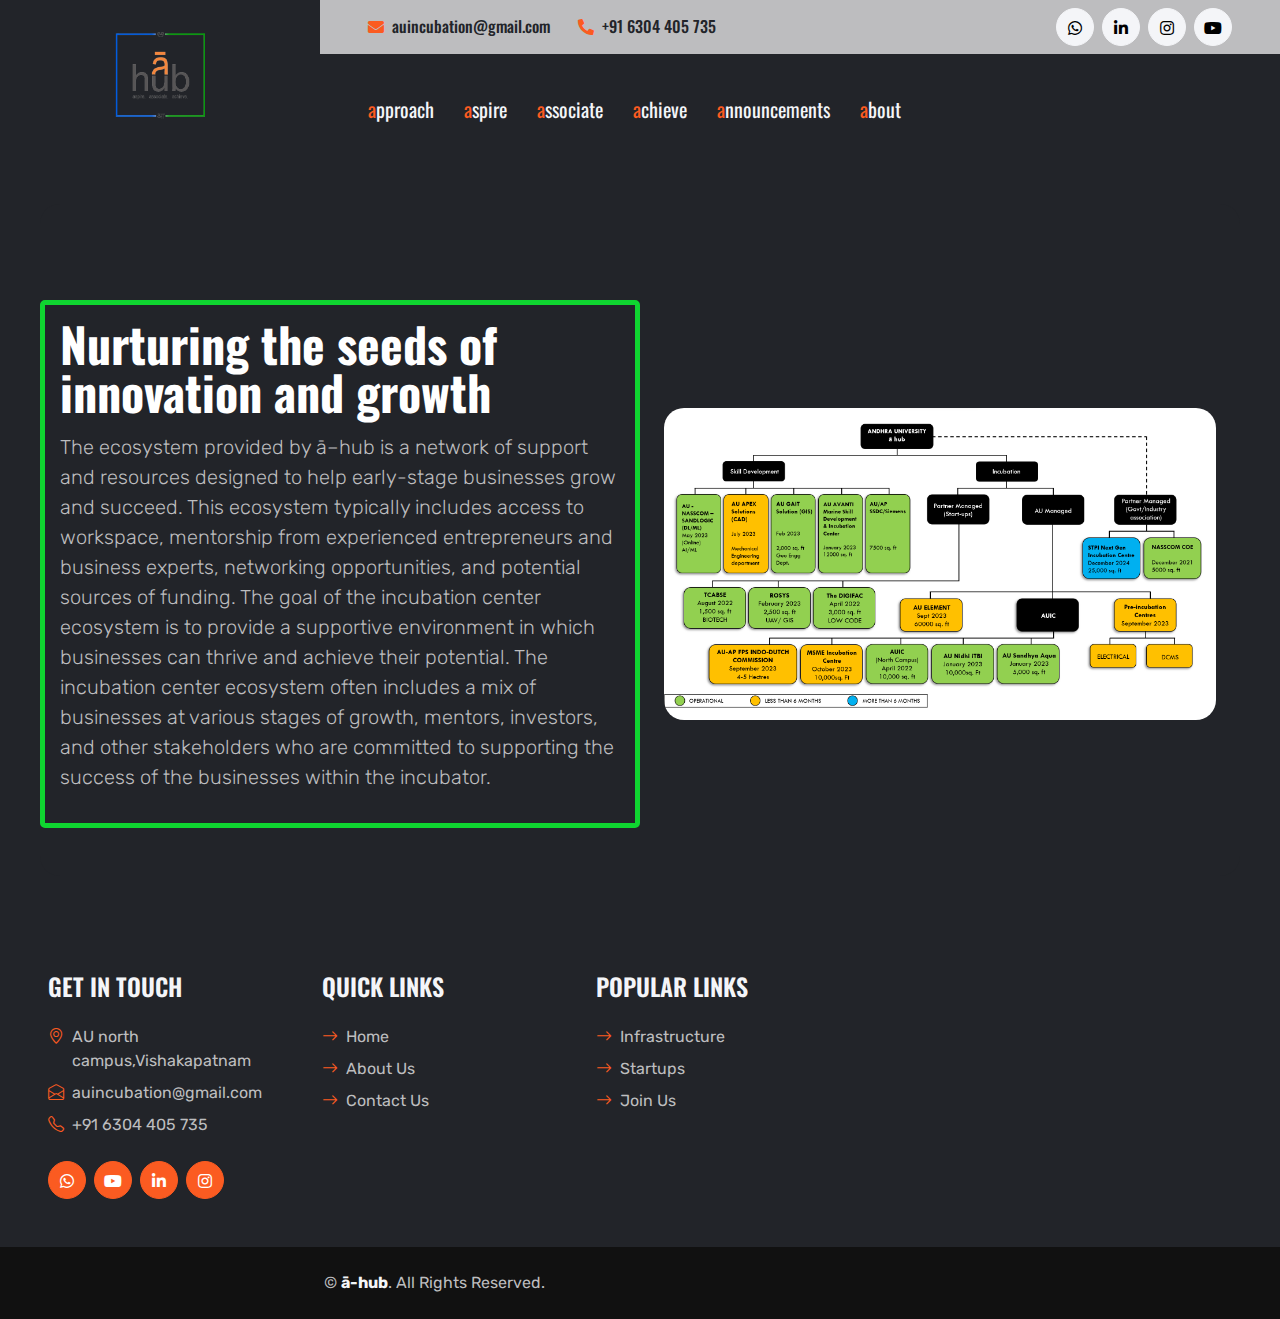
<file: incub-ecosystem.html>
<!DOCTYPE html>

<html lang="en">

<head>
    <meta charset="utf-8">
    <title>ā-hub</title>
    <meta content="width=device-width, initial-scale=1.0" name="viewport">
    <!-- Favicon -->
    <link href="img/favicon.jpeg" rel="icon">

    <!-- Google Web Fonts -->
    <link rel="preconnect" href="https://fonts.gstatic.com">
    <link href="https://fonts.googleapis.com/css2?family=Oswald:wght@400;500;600;700&family=Rubik&display=swap" rel="stylesheet"> 

    <!-- Icon Font Stylesheet -->
    <link href="https://cdnjs.cloudflare.com/ajax/libs/font-awesome/5.15.0/css/all.min.css" rel="stylesheet">
    <link href="https://cdn.jsdelivr.net/npm/bootstrap-icons@1.4.1/font/bootstrap-icons.css" rel="stylesheet">
    <link href="lib/flaticon/font/flaticon.css" rel="stylesheet">

    <!-- Libraries Stylesheet -->
    <link href="lib/owlcarousel/assets/owl.carousel.min.css" rel="stylesheet">

    <!-- Customized Bootstrap Stylesheet -->
    <link href="css/bootstrap.min.css" rel="stylesheet">

    <!-- Template Stylesheet -->
    <link href="css/style.css" rel="stylesheet">
</head>

<body>
    <!-- Header Start -->
    <div class="container-fluid bg-dark px-0">
        <div class="row gx-0">
            <div class="col-lg-3 bg-dark d-none d-lg-block">
                <a href="index.html" class="navbar-brand  m-0 p-0 d-flex align-items-center justify-content-center">
                    <img src="img/a-hublogo.png" alt="a-hublogo" style="height:150px;margin: 0;padding: 0;border-radius:50px;">
                </a>
            </div>
            <div class="col-lg-9">
                <div class="row gx-0 bg-secondary d-none d-lg-flex">
                    <div class="col-lg-7 px-5 text-start">
                        <div class="h-100 d-inline-flex align-items-center py-2 me-4">
                            <i class="fa fa-envelope text-primary me-2"></i>
                            <h6 class="mb-0">auincubation@gmail.com</h6>
                        </div>
                        <div class="h-100 d-inline-flex align-items-center py-2">
                            <i class="fa fa-phone-alt text-primary me-2"></i>
                            <h6 class="mb-0">+91 6304 405 735</h6>
                        </div>
                    </div>
                    <div class="col-lg-5 px-5 text-end">
                        <div class="d-inline-flex align-items-center py-2">
                            <a class="btn btn-light btn-square rounded-circle me-2" href="https://www.google.com/url?q=https%3A%2F%2Fchat.whatsapp.com%2FEcOXhT1g5K84ohrhWf9W8B&sa=D&sntz=1&usg=AOvVaw3uAsZdoVSHzQwvlRymrJeb">
                                <i class="fab fa-whatsapp"></i>
                            </a>
                            <a class="btn btn-light btn-square rounded-circle me-2" href="https://www.linkedin.com/company/%C4%81-hub/">
                                <i class="fab fa-linkedin-in"></i>
                            </a>
                            <a class="btn btn-light btn-square rounded-circle me-2" href="https://www.instagram.com/auincubationofficial/">
                                <i class="fab fa-instagram"></i>
                            </a>
                            <a class="btn btn-light btn-square rounded-circle" href="https://youtube.com/@ahub4924">
                                <i class="fab fa-youtube"></i>
                            </a>
                        </div>
                    </div>
                </div>
                <nav class="navbar navbar-expand-lg bg-dark navbar-dark p-3 p-lg-0 px-lg-5">
                    <a href="index.html" class="navbar-brand d-block d-lg-none">
                        <img src="img/a-hublogo.png" alt="a-hublogo" style="height:50px;margin: 0;padding: 0;border-radius:50px;">
                    </a>
                    <button type="button" class="navbar-toggler" data-bs-toggle="collapse" data-bs-target="#navbarCollapse">
                        <span class="navbar-toggler-icon"></span>
                    </button>
                    <div class="collapse navbar-collapse justify-content-between" id="navbarCollapse">
                        <div class="navbar-nav mr-auto py-0">
                            <div class="nav-item dropdown">
                                <a href="#" class="nav-link" data-bs-toggle="dropdown"><span class="a-color">a</span class="a-color">pproach</a>
                                <div class="dropdown-menu rounded-0 m-0">
                                    <a href="vision.html" class="dropdown-item">Vision</a>
                                    <a href="incub-ecosystem.html" class="dropdown-item">Incubation Ecosystem</a>
                                    <a href="op-model.html" class="dropdown-item">Operation Model</a>
                                </div>
                            </div>
                            <div class="nav-item dropdown">
                                <a href="#" class="nav-link" data-bs-toggle="dropdown"><span class="a-color">a</span class="a-color">spire</a>
                                <div class="dropdown-menu rounded-0 m-0">
                                    <a href="infrastructure.html" class="dropdown-item">Infrastructure</a>
                                    <a href="partners.html" class="dropdown-item">Partners</a>
                                    <a href="startup.html" class="dropdown-item">Startups</a>
                                </div>
                            </div>
                            <div class="nav-item dropdown">
                                <a href="#" class="nav-link" data-bs-toggle="dropdown"><span class="a-color">a</span class="a-color">ssociate</a>
                                <div class="dropdown-menu rounded-0 m-0">
                                    <a href="joinus.html" class="dropdown-item">Join Us</a>
                                        <a href="pitch.html" class="dropdown-item">Pitch to us</a>
                                </div>
                            </div>
                            
                            <div class="nav-item dropdown">
                                <a href="#" class="nav-link" data-bs-toggle="dropdown"><span class="a-color">a</span class="a-color">chieve</a>
                                <div class="dropdown-menu rounded-0 m-0">
                                    <a href="impact.html" class="dropdown-item">Impact</a>
                                    <a href="rewards.html" class="dropdown-item">Rewards & Recognition</a>
                                    <a href="milestones.html" class="dropdown-item">Milestones</a>
                                </div>
                            </div>
                            <div class="nav-item dropdown">
                                <a href="#" class="nav-link" data-bs-toggle="dropdown"><span class="a-color">a</span class="a-color">nnouncements</a>
                                <div class="dropdown-menu rounded-0 m-0">
                                    <a href="events.html" class="dropdown-item">Events</a>
                                    <a href="press.html" class="dropdown-item">Media</a>
                                    <!-- <a href="resources.html" class="dropdown-item">Resources</a> -->
                                </div>
                            </div>
                            <div class="nav-item dropdown">
                                <a href="#" class="nav-link" data-bs-toggle="dropdown"><span class="a-color">a</span class="a-color">bout</a>
                                <div class="dropdown-menu rounded-0 m-0">
                                    <a href="story.html" class="dropdown-item">Our Story</a>
                                    <a href="team.html" class="dropdown-item">The Team</a>
                                </div>
                            </div>
                            <!-- <a href="contact.html" class="nav-item nav-link">Contact</a> -->
                        </div>
                        <!-- <a href="" class="btn btn-primary py-md-3 px-md-5 d-none d-lg-block">Join Us</a> -->
                    </div>
                </nav>
            </div>
        </div>
    </div>
    <!-- Header End -->
    <!------body starts--->

    <body class="bg-dark">
        <div class="row flex-lg-row-reverse align-items-center g-5 py-5 bg-dark text-white"style="margin: 40px;border-radius: 20px;">
            <div class="col-10 col-sm-8 col-lg-6" >
              <img src="img/INFRASTRUCTURE.png" class="d-block mx-lg-auto img-fluid" alt="ecosystam model image" width="700" height="500" loading="lazy" style="border-radius: 20px;">
            </div>
            <div class="col-lg-6" style="border: 5px solid rgb(15, 213, 48);border-radius:5px;padding: 15px">
              <h1 class="display-5 fw-bold lh-1 mb-3 text-white">Nurturing the seeds of innovation and growth</h1>
              <p class="lead text-secondary">The ecosystem provided by ā–hub is a network of support and resources designed to help early-stage businesses grow and succeed. This ecosystem typically includes access to workspace, mentorship from experienced entrepreneurs and business experts, networking opportunities, and potential sources of funding. The goal of the incubation center ecosystem is to provide a supportive environment in which businesses can thrive and achieve their potential. The incubation center ecosystem often includes a mix of businesses at various stages of growth, mentors, investors, and other stakeholders who are committed to supporting the success of the businesses within the incubator.</p>
            </div>
          </div>
    </body>
        <!---body ends-->
    <!-- Footer Start -->
    <div class="container-fluid bg-dark text-secondary px-5 mt-5" >
        <div class="row gx-5">
            <div class="col-lg-8 col-md-6">
                <div class="row gx-5">
                    <div class="col-lg-4 col-md-12 pt-5 mb-5">
                        <h4 class="text-uppercase text-light mb-4">Get In Touch</h4>
                        <div class="d-flex mb-2">
                            <i class="bi bi-geo-alt text-primary me-2"></i>
                            <p class="mb-0">AU north campus,Vishakapatnam</p>
                        </div>
                        <div class="d-flex mb-2">
                            <i class="bi bi-envelope-open text-primary me-2"></i>
                            <p class="mb-0">auincubation@gmail.com</p>
                        </div>
                        <div class="d-flex mb-2">
                            <i class="bi bi-telephone text-primary me-2"></i>
                            <p class="mb-0">+91 6304 405 735</p>
                        </div>
                        <div class="d-flex mt-4">
                            <a class="btn btn-primary btn-square rounded-circle me-2" href="https://www.google.com/url?q=https%3A%2F%2Fchat.whatsapp.com%2FEcOXhT1g5K84ohrhWf9W8B&sa=D&sntz=1&usg=AOvVaw3uAsZdoVSHzQwvlRymrJeb"><i class="fab fa-whatsapp"></i></a>
                            <a class="btn btn-primary btn-square rounded-circle me-2" href="https://youtube.com/@ahub4924"><i class="fab fa-youtube"></i></a>
                            <a class="btn btn-primary btn-square rounded-circle me-2" href="https://www.linkedin.com/company/%C4%81-hub/"><i class="fab fa-linkedin-in"></i></a>
                            <a class="btn btn-primary btn-square rounded-circle" href="https://www.instagram.com/auincubationofficial/"><i class="fab fa-instagram"></i></a>
                        </div>
                    </div>
                    <div class="col-lg-4 col-md-12 pt-0 pt-lg-5 mb-5">
                        <h4 class="text-uppercase text-light mb-4">Quick Links</h4>
                        <div class="d-flex flex-column justify-content-start">
                            <a class="text-secondary mb-2" href="#"><i class="bi bi-arrow-right text-primary me-2"></i>Home</a>
                            <a class="text-secondary mb-2" href="index.html#about"><i class="bi bi-arrow-right text-primary me-2"></i>About Us</a>
                            <a class="text-secondary" href="#contact.html"><i class="bi bi-arrow-right text-primary me-2"></i>Contact Us</a>
                        </div>
                    </div>
                    <div class="col-lg-4 col-md-12 pt-0 pt-lg-5 mb-5">
                        <h4 class="text-uppercase text-light mb-4">Popular Links</h4>
                        <div class="d-flex flex-column justify-content-start">
                            <a class="text-secondary mb-2" href="infrastructure.html"><i class="bi bi-arrow-right text-primary me-2"></i>Infrastructure</a>
                            <a class="text-secondary mb-2" href="startup.html"><i class="bi bi-arrow-right text-primary me-2"></i>Startups</a>
                            <a class="text-secondary" href="joinus.html"><i class="bi bi-arrow-right text-primary me-2"></i>Join Us</a>
                        </div>
                    </div>
                </div>
            </div>
        </div>
    </div>
    <div class="container-fluid py-4 py-lg-0 px-5" style="background: #111111;">
        <div class="row gx-5">
            <div class="col-lg-8">
                <div class="py-lg-4 text-center">
                    <p class="text-secondary mb-0">&copy; <a class="text-light fw-bold" href="#">ā-hub</a>. All Rights Reserved.</p>
                </div>
            </div>
            </div>
        </div>
    </div>
    <!-- Footer End -->


    <!-- Back to Top -->
    <a href="#" class="btn btn-dark py-3 fs-4 back-to-top"><i class="bi bi-arrow-up"></i></a>


    <!-- JavaScript Libraries -->
    <script src="https://code.jquery.com/jquery-3.4.1.min.js"></script>
    <script src="https://cdn.jsdelivr.net/npm/bootstrap@5.0.0/dist/js/bootstrap.bundle.min.js"></script>
    <script src="lib/easing/easing.min.js"></script>
    <script src="lib/waypoints/waypoints.min.js"></script>
    <script src="lib/counterup/counterup.min.js"></script>
    <script src="lib/owlcarousel/owl.carousel.min.js"></script>

    <!-- Template Javascript -->
    <script src="js/main.js"></script>
</body>

</html>
</file>
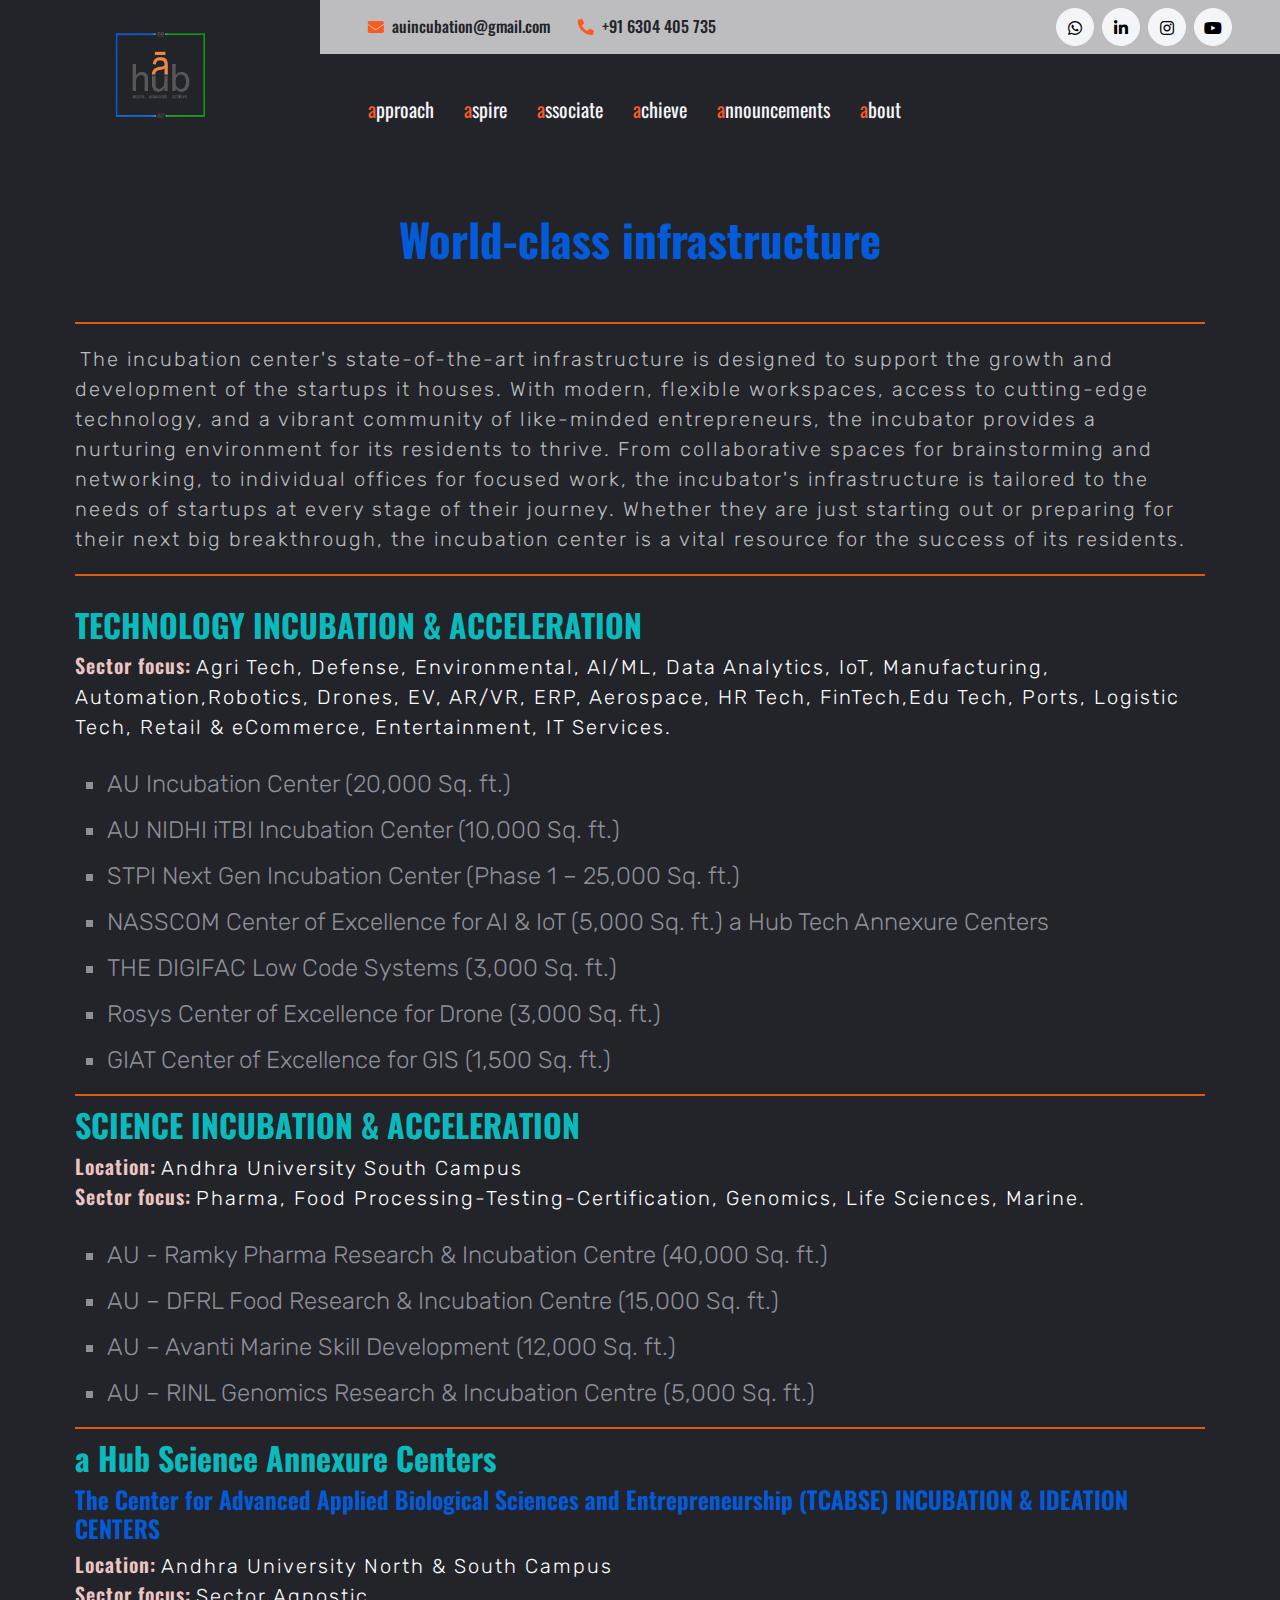
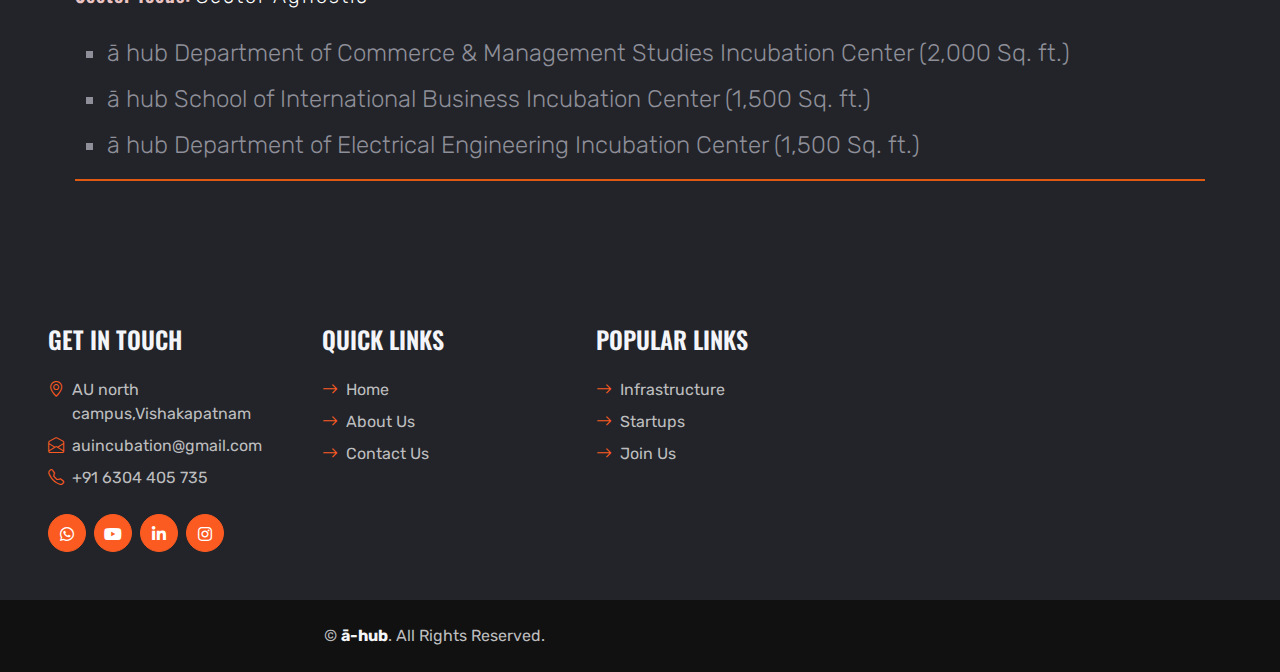
<file: infrastructure.html>
<!DOCTYPE html>
<html lang="en">

<head>
    <meta charset="utf-8">
    <title>ā-hub</title>
    <meta content="width=device-width, initial-scale=1.0" name="viewport">
    <!-- Favicon -->
    <link href="img/favicon.jpeg" rel="icon">

    <!-- Google Web Fonts -->
    <link rel="preconnect" href="https://fonts.gstatic.com">
    <link href="https://fonts.googleapis.com/css2?family=Oswald:wght@400;500;600;700&family=Rubik&display=swap" rel="stylesheet"> 

    <!-- Icon Font Stylesheet -->
    <link href="https://cdnjs.cloudflare.com/ajax/libs/font-awesome/5.15.0/css/all.min.css" rel="stylesheet">
    <link href="https://cdn.jsdelivr.net/npm/bootstrap-icons@1.4.1/font/bootstrap-icons.css" rel="stylesheet">
    <link href="lib/flaticon/font/flaticon.css" rel="stylesheet">

    <!-- Libraries Stylesheet -->
    <link href="lib/owlcarousel/assets/owl.carousel.min.css" rel="stylesheet">

    <!-- Customized Bootstrap Stylesheet -->
    <link href="css/bootstrap.min.css" rel="stylesheet">

    <!-- Template Stylesheet -->
    <link href="css/style.css" rel="stylesheet">
</head>

<body>
    <!-- Header Start -->
    <div class="container-fluid bg-dark px-0">
        <div class="row gx-0">
            <div class="col-lg-3 bg-dark d-none d-lg-block">
                <a href="index.html" class="navbar-brand  m-0 p-0 d-flex align-items-center justify-content-center">
                    <img src="img/a-hublogo.png" alt="a-hublogo" style="height:150px;margin: 0;padding: 0;border-radius:50px;">
                </a>
            </div>
            <div class="col-lg-9">
                <div class="row gx-0 bg-secondary d-none d-lg-flex">
                    <div class="col-lg-7 px-5 text-start">
                        <div class="h-100 d-inline-flex align-items-center py-2 me-4">
                            <i class="fa fa-envelope text-primary me-2"></i>
                            <h6 class="mb-0">auincubation@gmail.com</h6>
                        </div>
                        <div class="h-100 d-inline-flex align-items-center py-2">
                            <i class="fa fa-phone-alt text-primary me-2"></i>
                            <h6 class="mb-0">+91 6304 405 735</h6>
                        </div>
                    </div>
                    <div class="col-lg-5 px-5 text-end">
                        <div class="d-inline-flex align-items-center py-2">
                            <a class="btn btn-light btn-square rounded-circle me-2" href="https://www.google.com/url?q=https%3A%2F%2Fchat.whatsapp.com%2FEcOXhT1g5K84ohrhWf9W8B&sa=D&sntz=1&usg=AOvVaw3uAsZdoVSHzQwvlRymrJeb">
                                <i class="fab fa-whatsapp"></i>
                            </a>
                            <a class="btn btn-light btn-square rounded-circle me-2" href="https://www.linkedin.com/company/%C4%81-hub/">
                                <i class="fab fa-linkedin-in"></i>
                            </a>
                            <a class="btn btn-light btn-square rounded-circle me-2" href="https://www.instagram.com/auincubationofficial/">
                                <i class="fab fa-instagram"></i>
                            </a>
                            <a class="btn btn-light btn-square rounded-circle" href="https://youtube.com/@ahub4924">
                                <i class="fab fa-youtube"></i>
                            </a>
                        </div>
                    </div>
                </div>
                <nav class="navbar navbar-expand-lg bg-dark navbar-dark p-3 p-lg-0 px-lg-5">
                    <a href="index.html" class="navbar-brand d-block d-lg-none">
                        <img src="img/a-hublogo.png" alt="a-hublogo" style="height:50px;margin: 0;padding: 0;border-radius:50px;">
                    </a>
                    <button type="button" class="navbar-toggler" data-bs-toggle="collapse" data-bs-target="#navbarCollapse">
                        <span class="navbar-toggler-icon"></span>
                    </button>
                    <div class="collapse navbar-collapse justify-content-between" id="navbarCollapse">
                        <div class="navbar-nav mr-auto py-0">
                            <div class="nav-item dropdown">
                                <a href="#" class="nav-link" data-bs-toggle="dropdown"><span class="a-color">a</span class="a-color">pproach</a>
                                <div class="dropdown-menu rounded-0 m-0">
                                    <a href="vision.html" class="dropdown-item">Vision</a>
                                    <a href="incub-ecosystem.html" class="dropdown-item">Incubation Ecosystem</a>
                                    <a href="op-model.html" class="dropdown-item">Operation Model</a>
                                </div>
                            </div>
                            <div class="nav-item dropdown">
                                <a href="#" class="nav-link" data-bs-toggle="dropdown"><span class="a-color">a</span class="a-color">spire</a>
                                <div class="dropdown-menu rounded-0 m-0">
                                    <a href="infrastructure.html" class="dropdown-item">Infrastructure</a>
                                    <a href="partners.html" class="dropdown-item">Partners</a>
                                    <a href="startup.html" class="dropdown-item">Startups</a>
                                </div>
                            </div>
                            <div class="nav-item dropdown">
                                <a href="#" class="nav-link" data-bs-toggle="dropdown"><span class="a-color">a</span class="a-color">ssociate</a>
                                <div class="dropdown-menu rounded-0 m-0">
                                    <a href="joinus.html" class="dropdown-item">Join Us</a>
                                        <a href="pitch.html" class="dropdown-item">Pitch to us</a>
                                </div>
                            </div>
                            
                            <div class="nav-item dropdown">
                                <a href="#" class="nav-link" data-bs-toggle="dropdown"><span class="a-color">a</span class="a-color">chieve</a>
                                <div class="dropdown-menu rounded-0 m-0">
                                    <a href="impact.html" class="dropdown-item">Impact</a>
                                    <a href="rewards.html" class="dropdown-item">Rewards & Recognition</a>
                                    <a href="milestones.html" class="dropdown-item">Milestones</a>
                                </div>
                            </div>
                            <div class="nav-item dropdown">
                                <a href="#" class="nav-link" data-bs-toggle="dropdown"><span class="a-color">a</span class="a-color">nnouncements</a>
                                <div class="dropdown-menu rounded-0 m-0">
                                    <a href="events.html" class="dropdown-item">Events</a>
                                    <a href="press.html" class="dropdown-item">Media</a>
                                    <!-- <a href="resources.html" class="dropdown-item">Resources</a> -->
                                </div>
                            </div>
                            <div class="nav-item dropdown">
                                <a href="#" class="nav-link" data-bs-toggle="dropdown"><span class="a-color">a</span class="a-color">bout</a>
                                <div class="dropdown-menu rounded-0 m-0">
                                    <a href="story.html" class="dropdown-item">Our Story</a>
                                    <a href="team.html" class="dropdown-item">The Team</a>
                                </div>
                            </div>
                            <!-- <a href="contact.html" class="nav-item nav-link">Contact</a> -->
                        </div>
                        <!-- <a href="" class="btn btn-primary py-md-3 px-md-5 d-none d-lg-block">Join Us</a> -->
                    </div>
                </nav>
            </div>
        </div>
    </div>
    <!-- Header End -->
<body class="bg-dark text-white">
    <div class="container-fluid py-5">
        
        <h1 class="text-center blue" style="font-size: 45px;">World-class infrastructure</h1>
        <br><br>
        <div class="infra">
            <div class="intro">
                <p>The incubation center's state-of-the-art infrastructure is designed to support the growth and development of the startups it houses. With modern, flexible workspaces, access to cutting-edge technology, and a vibrant community of like-minded entrepreneurs, the incubator provides a nurturing environment for its residents to thrive. From collaborative spaces for brainstorming and networking, to individual offices for focused work, the incubator's infrastructure is tailored to the needs of startups at every stage of their journey. Whether they are just starting out or preparing for their next big breakthrough, the incubation center is a vital resource for the success of its residents.</p>
            </div>
            <div class="tech">
                <h2 class="aqua">TECHNOLOGY INCUBATION & ACCELERATION</h2>
                <h3>Sector focus:</h3><p>Agri Tech, Defense, Environmental, AI/ML, Data Analytics, IoT, Manufacturing, Automation,Robotics, Drones, EV, AR/VR, ERP, Aerospace, HR Tech, FinTech,Edu Tech, Ports, Logistic Tech, Retail & eCommerce, Entertainment, IT Services.</p><br><br>
                <ul>
                    <li>AU Incubation Center (20,000 Sq. ft.)</li>
                    <li>AU NIDHI iTBI Incubation Center (10,000 Sq. ft.)</li>
                    <li>STPI Next Gen Incubation Center (Phase 1 – 25,000 Sq. ft.)</li>
                    <li>NASSCOM Center of Excellence for AI & IoT (5,000 Sq. ft.) a Hub Tech Annexure Centers</li>
                    <li>THE DIGIFAC Low Code Systems (3,000 Sq. ft.)</li>
                    <li>Rosys Center of Excellence for Drone (3,000 Sq. ft.)</li>
                    <li>GIAT Center of Excellence for GIS (1,500 Sq. ft.)</li>
                </ul>
            </div>
            <div class="science">
                <h2 class="aqua">SCIENCE INCUBATION & ACCELERATION</h2>
                <h3>Location:</h3><p>Andhra University South Campus </p><br>
                <h3>Sector focus:</h3><p>Pharma, Food Processing-Testing-Certification, Genomics, Life Sciences, Marine.</p><br><br>
                <ul>
                    <li>AU - Ramky Pharma Research & Incubation Centre (40,000 Sq. ft.)</li>
                    <li>AU – DFRL Food Research & Incubation Centre (15,000 Sq. ft.)</li>
                    <li>AU – Avanti Marine Skill Development (12,000 Sq. ft.)</li>
                    <li>AU – RINL Genomics Research & Incubation Centre (5,000 Sq. ft.)</li>
                </ul>
            </div>
            <div class="annex">
                <h2 class="aqua">a Hub Science Annexure Centers</h2>
                <h4 class="blue">The Center for Advanced Applied Biological Sciences and Entrepreneurship (TCABSE) INCUBATION & IDEATION CENTERS</h4>
                <h3>Location:</h3><p>Andhra University North & South Campus </p><br>
                <h3>Sector focus:</h3><p>Sector Agnostic</p><br><br>
                <ul>
                    <li>ā hub Department of Commerce & Management Studies Incubation Center (2,000 Sq. ft.)</li>
                    <li>ā hub School of International Business Incubation Center (1,500 Sq. ft.)</li>
                    <li>ā hub Department of Electrical Engineering Incubation Center (1,500 Sq. ft.)</li>
                </ul>
            </div> 
        </div>
     </div>
</body>
    <!-- Footer Start -->
    <div class="container-fluid bg-dark text-secondary px-5 mt-5">
        <div class="row gx-5">
            <div class="col-lg-8 col-md-6">
                <div class="row gx-5">
                    <div class="col-lg-4 col-md-12 pt-5 mb-5">
                        <h4 class="text-uppercase text-light mb-4">Get In Touch</h4>
                        <div class="d-flex mb-2">
                            <i class="bi bi-geo-alt text-primary me-2"></i>
                            <p class="mb-0">AU north campus,Vishakapatnam</p>
                        </div>
                        <div class="d-flex mb-2">
                            <i class="bi bi-envelope-open text-primary me-2"></i>
                            <p class="mb-0">auincubation@gmail.com</p>
                        </div>
                        <div class="d-flex mb-2">
                            <i class="bi bi-telephone text-primary me-2"></i>
                            <p class="mb-0">+91 6304 405 735</p>
                        </div>
                        <div class="d-flex mt-4">
                            <a class="btn btn-primary btn-square rounded-circle me-2" href="https://www.google.com/url?q=https%3A%2F%2Fchat.whatsapp.com%2FEcOXhT1g5K84ohrhWf9W8B&sa=D&sntz=1&usg=AOvVaw3uAsZdoVSHzQwvlRymrJeb"><i class="fab fa-whatsapp"></i></a>
                            <a class="btn btn-primary btn-square rounded-circle me-2" href="https://youtube.com/@ahub4924"><i class="fab fa-youtube"></i></a>
                            <a class="btn btn-primary btn-square rounded-circle me-2" href="https://www.linkedin.com/company/%C4%81-hub/"><i class="fab fa-linkedin-in"></i></a>
                            <a class="btn btn-primary btn-square rounded-circle" href="https://www.instagram.com/auincubationofficial/"><i class="fab fa-instagram"></i></a>
                        </div>
                    </div>
                    <div class="col-lg-4 col-md-12 pt-0 pt-lg-5 mb-5">
                        <h4 class="text-uppercase text-light mb-4">Quick Links</h4>
                        <div class="d-flex flex-column justify-content-start">
                            <a class="text-secondary mb-2" href="#"><i class="bi bi-arrow-right text-primary me-2"></i>Home</a>
                            <a class="text-secondary mb-2" href="index.html#about"><i class="bi bi-arrow-right text-primary me-2"></i>About Us</a>
                            <a class="text-secondary" href="#contact.html"><i class="bi bi-arrow-right text-primary me-2"></i>Contact Us</a>
                        </div>
                    </div>
                    <div class="col-lg-4 col-md-12 pt-0 pt-lg-5 mb-5">
                        <h4 class="text-uppercase text-light mb-4">Popular Links</h4>
                        <div class="d-flex flex-column justify-content-start">
                            <a class="text-secondary mb-2" href="infrastructure.html"><i class="bi bi-arrow-right text-primary me-2"></i>Infrastructure</a>
                            <a class="text-secondary mb-2" href="startup.html"><i class="bi bi-arrow-right text-primary me-2"></i>Startups</a>
                            <a class="text-secondary" href="joinus.html"><i class="bi bi-arrow-right text-primary me-2"></i>Join Us</a>
                        </div>
                    </div>
                </div>
            </div>
        </div>
    </div>
    <div class="container-fluid py-4 py-lg-0 px-5" style="background: #111111;">
        <div class="row gx-5">
            <div class="col-lg-8">
                <div class="py-lg-4 text-center">
                    <p class="text-secondary mb-0">&copy; <a class="text-light fw-bold" href="#">ā-hub</a>. All Rights Reserved.</p>
                </div>
            </div>
            </div>
        </div>
    </div>
    <!-- Footer End -->


    <!-- Back to Top -->
    <a href="#" class="btn btn-dark py-3 fs-4 back-to-top"><i class="bi bi-arrow-up"></i></a>


    <!-- JavaScript Libraries -->
    <script src="https://code.jquery.com/jquery-3.4.1.min.js"></script>
    <script src="https://cdn.jsdelivr.net/npm/bootstrap@5.0.0/dist/js/bootstrap.bundle.min.js"></script>
    <script src="lib/easing/easing.min.js"></script>
    <script src="lib/waypoints/waypoints.min.js"></script>
    <script src="lib/counterup/counterup.min.js"></script>
    <script src="lib/owlcarousel/owl.carousel.min.js"></script>

    <!-- Template Javascript -->
    <script src="js/main.js"></script>
</body>

</html>
</file>
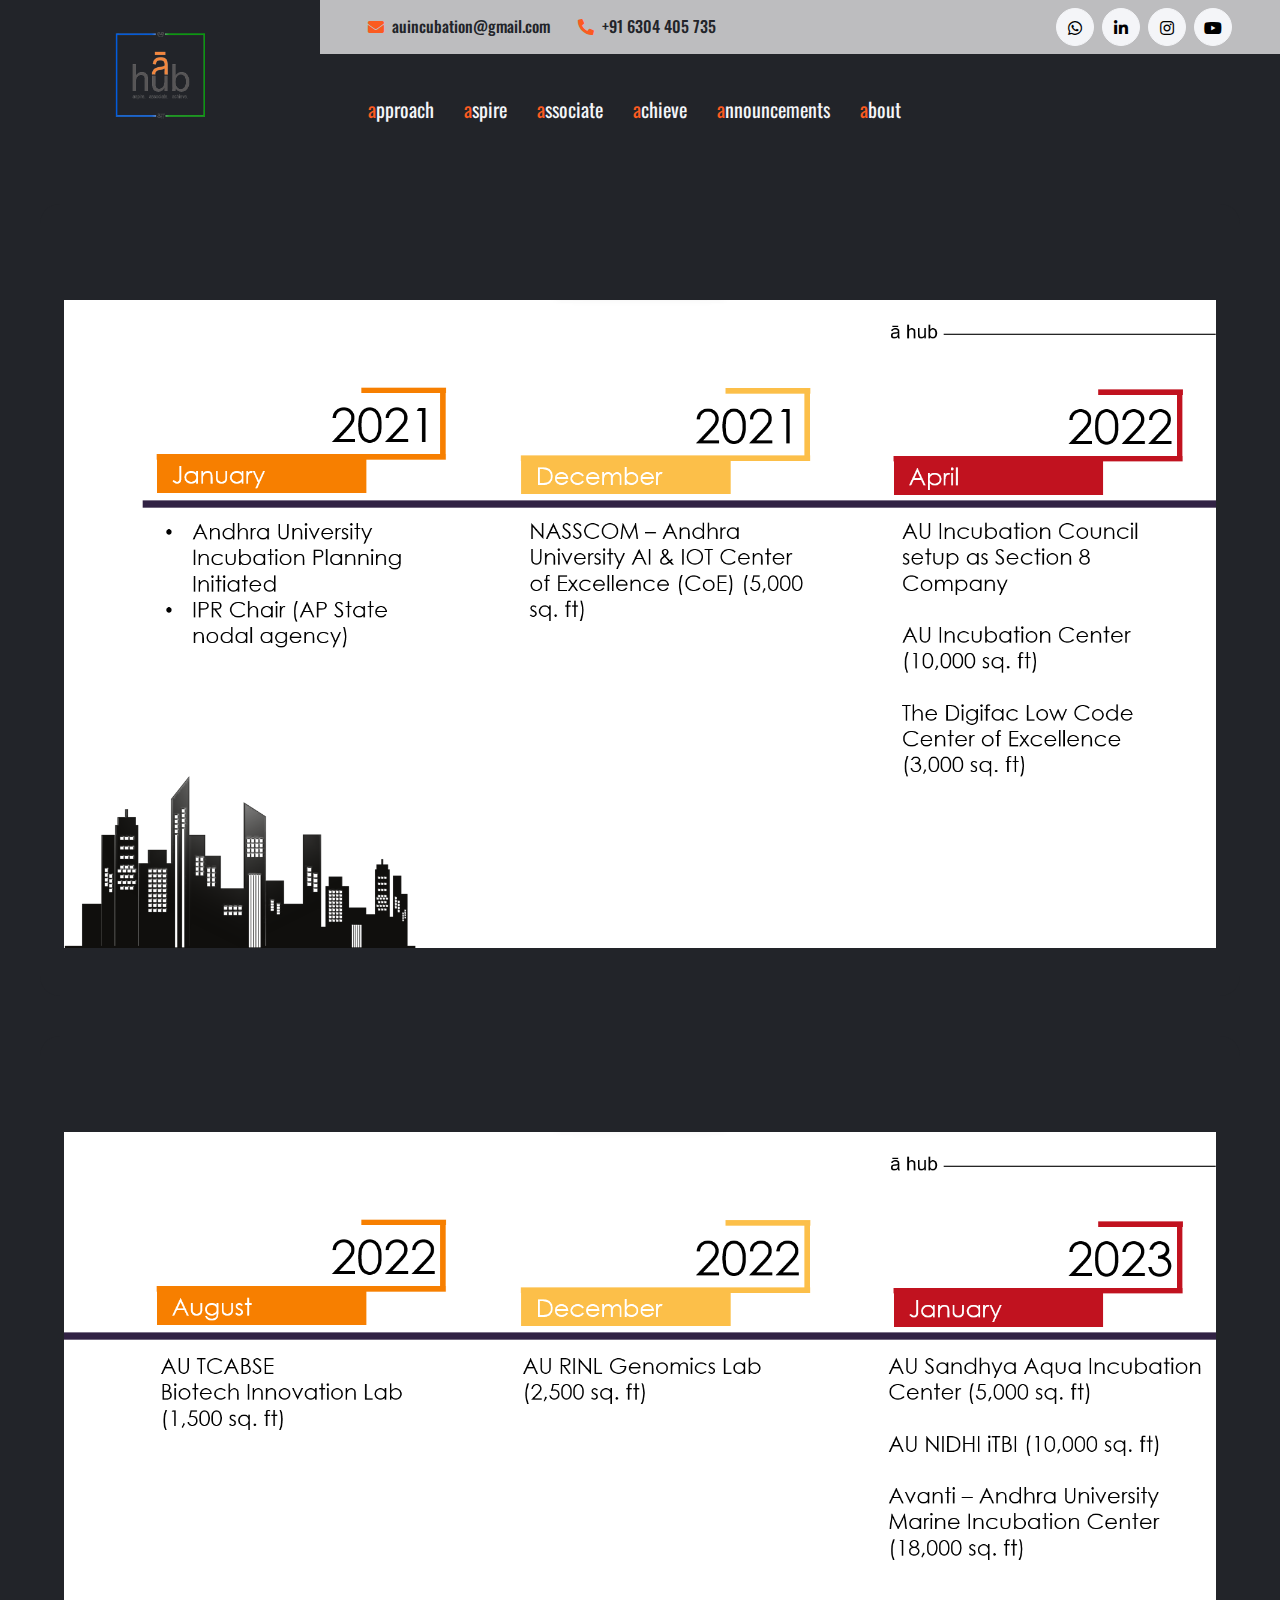
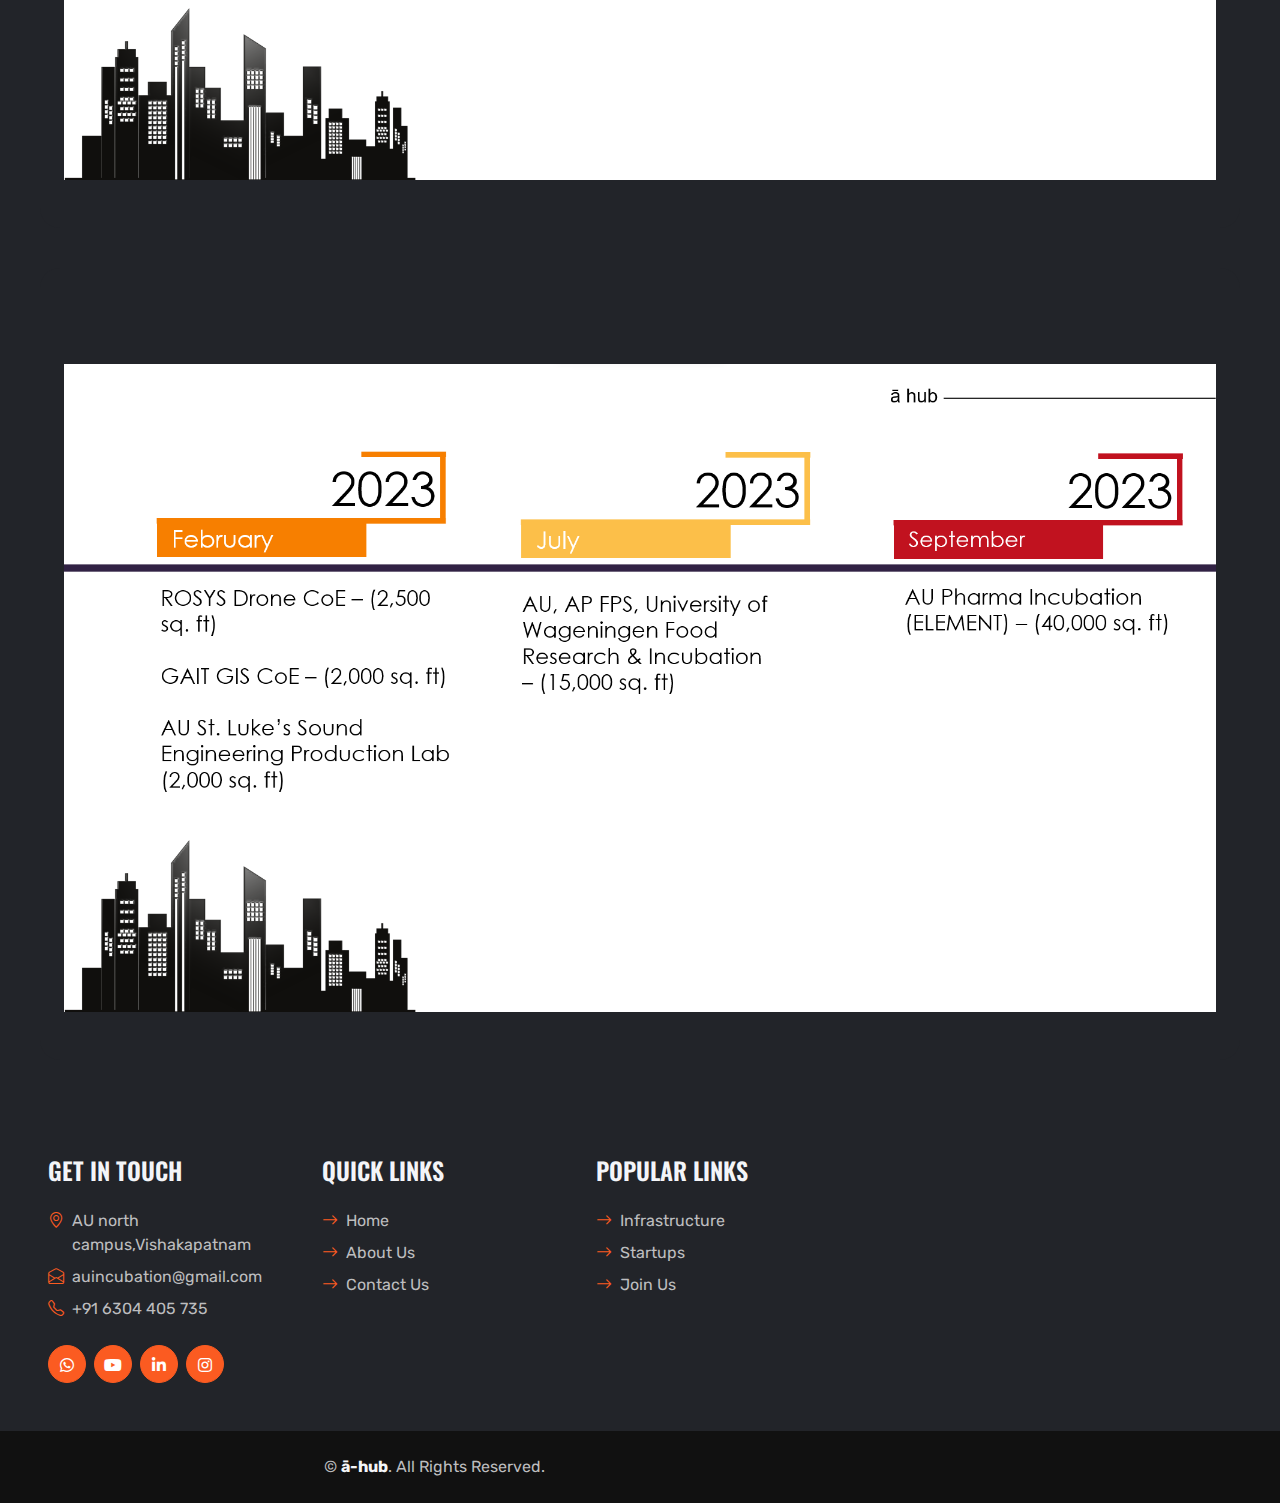
<file: milestones.html>
<!DOCTYPE html>
<html lang="en">

<head>
    <meta charset="utf-8">
    <title>ā-hub</title>
    <meta content="width=device-width, initial-scale=1.0" name="viewport">
    <!-- Favicon -->
    <link href="img/favicon.jpeg" rel="icon">

    <!-- Google Web Fonts -->
    <link rel="preconnect" href="https://fonts.gstatic.com">
    <link href="https://fonts.googleapis.com/css2?family=Oswald:wght@400;500;600;700&family=Rubik&display=swap" rel="stylesheet"> 

    <!-- Icon Font Stylesheet -->
    <link href="https://cdnjs.cloudflare.com/ajax/libs/font-awesome/5.15.0/css/all.min.css" rel="stylesheet">
    <link href="https://cdn.jsdelivr.net/npm/bootstrap-icons@1.4.1/font/bootstrap-icons.css" rel="stylesheet">
    <link href="lib/flaticon/font/flaticon.css" rel="stylesheet">

    <!-- Libraries Stylesheet -->
    <link href="lib/owlcarousel/assets/owl.carousel.min.css" rel="stylesheet">

    <!-- Customized Bootstrap Stylesheet -->
    <link href="css/bootstrap.min.css" rel="stylesheet">

    <!-- Template Stylesheet -->
    <link href="css/style.css" rel="stylesheet">
</head>

<body>
    <!-- Header Start -->
    <div class="container-fluid bg-dark px-0">
        <div class="row gx-0">
            <div class="col-lg-3 bg-dark d-none d-lg-block">
                <a href="index.html" class="navbar-brand  m-0 p-0 d-flex align-items-center justify-content-center">
                    <img src="img/a-hublogo.png" alt="a-hublogo" style="height:150px;margin: 0;padding: 0;border-radius:50px;">
                </a>
            </div>
            <div class="col-lg-9">
                <div class="row gx-0 bg-secondary d-none d-lg-flex">
                    <div class="col-lg-7 px-5 text-start">
                        <div class="h-100 d-inline-flex align-items-center py-2 me-4">
                            <i class="fa fa-envelope text-primary me-2"></i>
                            <h6 class="mb-0">auincubation@gmail.com</h6>
                        </div>
                        <div class="h-100 d-inline-flex align-items-center py-2">
                            <i class="fa fa-phone-alt text-primary me-2"></i>
                            <h6 class="mb-0">+91 6304 405 735</h6>
                        </div>
                    </div>
                    <div class="col-lg-5 px-5 text-end">
                        <div class="d-inline-flex align-items-center py-2">
                            <a class="btn btn-light btn-square rounded-circle me-2" href="https://www.google.com/url?q=https%3A%2F%2Fchat.whatsapp.com%2FEcOXhT1g5K84ohrhWf9W8B&sa=D&sntz=1&usg=AOvVaw3uAsZdoVSHzQwvlRymrJeb">
                                <i class="fab fa-whatsapp"></i>
                            </a>
                            <a class="btn btn-light btn-square rounded-circle me-2" href="https://www.linkedin.com/company/%C4%81-hub/">
                                <i class="fab fa-linkedin-in"></i>
                            </a>
                            <a class="btn btn-light btn-square rounded-circle me-2" href="https://www.instagram.com/auincubationofficial/">
                                <i class="fab fa-instagram"></i>
                            </a>
                            <a class="btn btn-light btn-square rounded-circle" href="https://youtube.com/@ahub4924">
                                <i class="fab fa-youtube"></i>
                            </a>
                        </div>
                    </div>
                </div>
                <nav class="navbar navbar-expand-lg bg-dark navbar-dark p-3 p-lg-0 px-lg-5">
                    <a href="index.html" class="navbar-brand d-block d-lg-none">
                        <img src="img/a-hublogo.png" alt="a-hublogo" style="height:50px;margin: 0;padding: 0;border-radius:50px;">
                    </a>
                    <button type="button" class="navbar-toggler" data-bs-toggle="collapse" data-bs-target="#navbarCollapse">
                        <span class="navbar-toggler-icon"></span>
                    </button>
                    <div class="collapse navbar-collapse justify-content-between" id="navbarCollapse">
                        <div class="navbar-nav mr-auto py-0">
                            <div class="nav-item dropdown">
                                <a href="#" class="nav-link" data-bs-toggle="dropdown"><span class="a-color">a</span class="a-color">pproach</a>
                                <div class="dropdown-menu rounded-0 m-0">
                                    <a href="vision.html" class="dropdown-item">Vision</a>
                                    <a href="incub-ecosystem.html" class="dropdown-item">Incubation Ecosystem</a>
                                    <a href="op-model.html" class="dropdown-item">Operation Model</a>
                                </div>
                            </div>
                            <div class="nav-item dropdown">
                                <a href="#" class="nav-link" data-bs-toggle="dropdown"><span class="a-color">a</span class="a-color">spire</a>
                                <div class="dropdown-menu rounded-0 m-0">
                                    <a href="infrastructure.html" class="dropdown-item">Infrastructure</a>
                                    <a href="partners.html" class="dropdown-item">Partners</a>
                                    <a href="startup.html" class="dropdown-item">Startups</a>
                                </div>
                            </div>
                            <div class="nav-item dropdown">
                                <a href="#" class="nav-link" data-bs-toggle="dropdown"><span class="a-color">a</span class="a-color">ssociate</a>
                                <div class="dropdown-menu rounded-0 m-0">
                                    <a href="joinus.html" class="dropdown-item">Join Us</a>
                                        <a href="pitch.html" class="dropdown-item">Pitch to us</a>
                                </div>
                            </div>
                            
                            <div class="nav-item dropdown">
                                <a href="#" class="nav-link" data-bs-toggle="dropdown"><span class="a-color">a</span class="a-color">chieve</a>
                                <div class="dropdown-menu rounded-0 m-0">
                                    <a href="impact.html" class="dropdown-item">Impact</a>
                                    <a href="rewards.html" class="dropdown-item">Rewards & Recognition</a>
                                    <a href="milestones.html" class="dropdown-item">Milestones</a>
                                </div>
                            </div>
                            <div class="nav-item dropdown">
                                <a href="#" class="nav-link" data-bs-toggle="dropdown"><span class="a-color">a</span class="a-color">nnouncements</a>
                                <div class="dropdown-menu rounded-0 m-0">
                                    <a href="events.html" class="dropdown-item">Events</a>
                                    <a href="press.html" class="dropdown-item">Media</a>
                                    <!-- <a href="resources.html" class="dropdown-item">Resources</a> -->
                                </div>
                            </div>
                            <div class="nav-item dropdown">
                                <a href="#" class="nav-link" data-bs-toggle="dropdown"><span class="a-color">a</span class="a-color">bout</a>
                                <div class="dropdown-menu rounded-0 m-0">
                                    <a href="story.html" class="dropdown-item">Our Story</a>
                                    <a href="team.html" class="dropdown-item">The Team</a>
                                </div>
                            </div>
                            <!-- <a href="contact.html" class="nav-item nav-link">Contact</a> -->
                        </div>
                        <!-- <a href="" class="btn btn-primary py-md-3 px-md-5 d-none d-lg-block">Join Us</a> -->
                    </div>
                </nav>
            </div>
        </div>
    </div>
    <!-- Header End -->
    <body class="bg-dark">
        <div class="row flex-lg-row-reverse align-items-center g-5 py-5 bg-dark text-white"style="margin: 40px;border-radius: 20px;">
            <img src="img/M2.png" class="d-block mx-lg-auto img-fluid" alt="ecosystam model image" width="700" height="500" loading="lazy" style="border-radius: 20px;">
            </div>
            <div class="row flex-lg-row-reverse align-items-center g-5 py-5 bg-dark text-white"style="margin: 40px;border-radius: 20px;">
                <img src="img/M3.png" class="d-block mx-lg-auto img-fluid" alt="ecosystam model image" width="700" height="500" loading="lazy" style="border-radius: 20px;">
                </div>
                <div class="row flex-lg-row-reverse align-items-center g-5 py-5 bg-dark text-white"style="margin: 40px;border-radius: 20px;">
                    <img src="img/M4.png" class="d-block mx-lg-auto img-fluid" alt="ecosystam model image" width="700" height="500" loading="lazy" style="border-radius: 20px;">
                    </div>
    </body>

    <!-- Footer Start -->
    <div class="container-fluid bg-dark text-secondary px-5 mt-5">
        <div class="row gx-5">
            <div class="col-lg-8 col-md-6">
                <div class="row gx-5">
                    <div class="col-lg-4 col-md-12 pt-5 mb-5">
                        <h4 class="text-uppercase text-light mb-4">Get In Touch</h4>
                        <div class="d-flex mb-2">
                            <i class="bi bi-geo-alt text-primary me-2"></i>
                            <p class="mb-0">AU north campus,Vishakapatnam</p>
                        </div>
                        <div class="d-flex mb-2">
                            <i class="bi bi-envelope-open text-primary me-2"></i>
                            <p class="mb-0">auincubation@gmail.com</p>
                        </div>
                        <div class="d-flex mb-2">
                            <i class="bi bi-telephone text-primary me-2"></i>
                            <p class="mb-0">+91 6304 405 735</p>
                        </div>
                        <div class="d-flex mt-4">
                            <a class="btn btn-primary btn-square rounded-circle me-2" href="https://www.google.com/url?q=https%3A%2F%2Fchat.whatsapp.com%2FEcOXhT1g5K84ohrhWf9W8B&sa=D&sntz=1&usg=AOvVaw3uAsZdoVSHzQwvlRymrJeb"><i class="fab fa-whatsapp"></i></a>
                            <a class="btn btn-primary btn-square rounded-circle me-2" href="https://youtube.com/@ahub4924"><i class="fab fa-youtube"></i></a>
                            <a class="btn btn-primary btn-square rounded-circle me-2" href="https://www.linkedin.com/company/%C4%81-hub/"><i class="fab fa-linkedin-in"></i></a>
                            <a class="btn btn-primary btn-square rounded-circle" href="https://www.instagram.com/auincubationofficial/"><i class="fab fa-instagram"></i></a>
                        </div>
                    </div>
                    <div class="col-lg-4 col-md-12 pt-0 pt-lg-5 mb-5">
                        <h4 class="text-uppercase text-light mb-4">Quick Links</h4>
                        <div class="d-flex flex-column justify-content-start">
                            <a class="text-secondary mb-2" href="#"><i class="bi bi-arrow-right text-primary me-2"></i>Home</a>
                            <a class="text-secondary mb-2" href="index.html#about"><i class="bi bi-arrow-right text-primary me-2"></i>About Us</a>
                            <a class="text-secondary" href="#contact.html"><i class="bi bi-arrow-right text-primary me-2"></i>Contact Us</a>
                        </div>
                    </div>
                    <div class="col-lg-4 col-md-12 pt-0 pt-lg-5 mb-5">
                        <h4 class="text-uppercase text-light mb-4">Popular Links</h4>
                        <div class="d-flex flex-column justify-content-start">
                            <a class="text-secondary mb-2" href="infrastructure.html"><i class="bi bi-arrow-right text-primary me-2"></i>Infrastructure</a>
                            <a class="text-secondary mb-2" href="startup.html"><i class="bi bi-arrow-right text-primary me-2"></i>Startups</a>
                            <a class="text-secondary" href="joinus.html"><i class="bi bi-arrow-right text-primary me-2"></i>Join Us</a>
                        </div>
                    </div>
                </div>
            </div>
        </div>
    </div>
    <div class="container-fluid py-4 py-lg-0 px-5" style="background: #111111;">
        <div class="row gx-5">
            <div class="col-lg-8">
                <div class="py-lg-4 text-center">
                    <p class="text-secondary mb-0">&copy; <a class="text-light fw-bold" href="#">ā-hub</a>. All Rights Reserved.</p>
                </div>
            </div>
            </div>
        </div>
    </div>
    <!-- Footer End -->


    <!-- Back to Top -->
    <a href="#" class="btn btn-dark py-3 fs-4 back-to-top"><i class="bi bi-arrow-up"></i></a>


    <!-- JavaScript Libraries -->
    <script src="https://code.jquery.com/jquery-3.4.1.min.js"></script>
    <script src="https://cdn.jsdelivr.net/npm/bootstrap@5.0.0/dist/js/bootstrap.bundle.min.js"></script>
    <script src="lib/easing/easing.min.js"></script>
    <script src="lib/waypoints/waypoints.min.js"></script>
    <script src="lib/counterup/counterup.min.js"></script>
    <script src="lib/owlcarousel/owl.carousel.min.js"></script>

    <!-- Template Javascript -->
    <script src="js/main.js"></script>
</body>

</html>
</file>
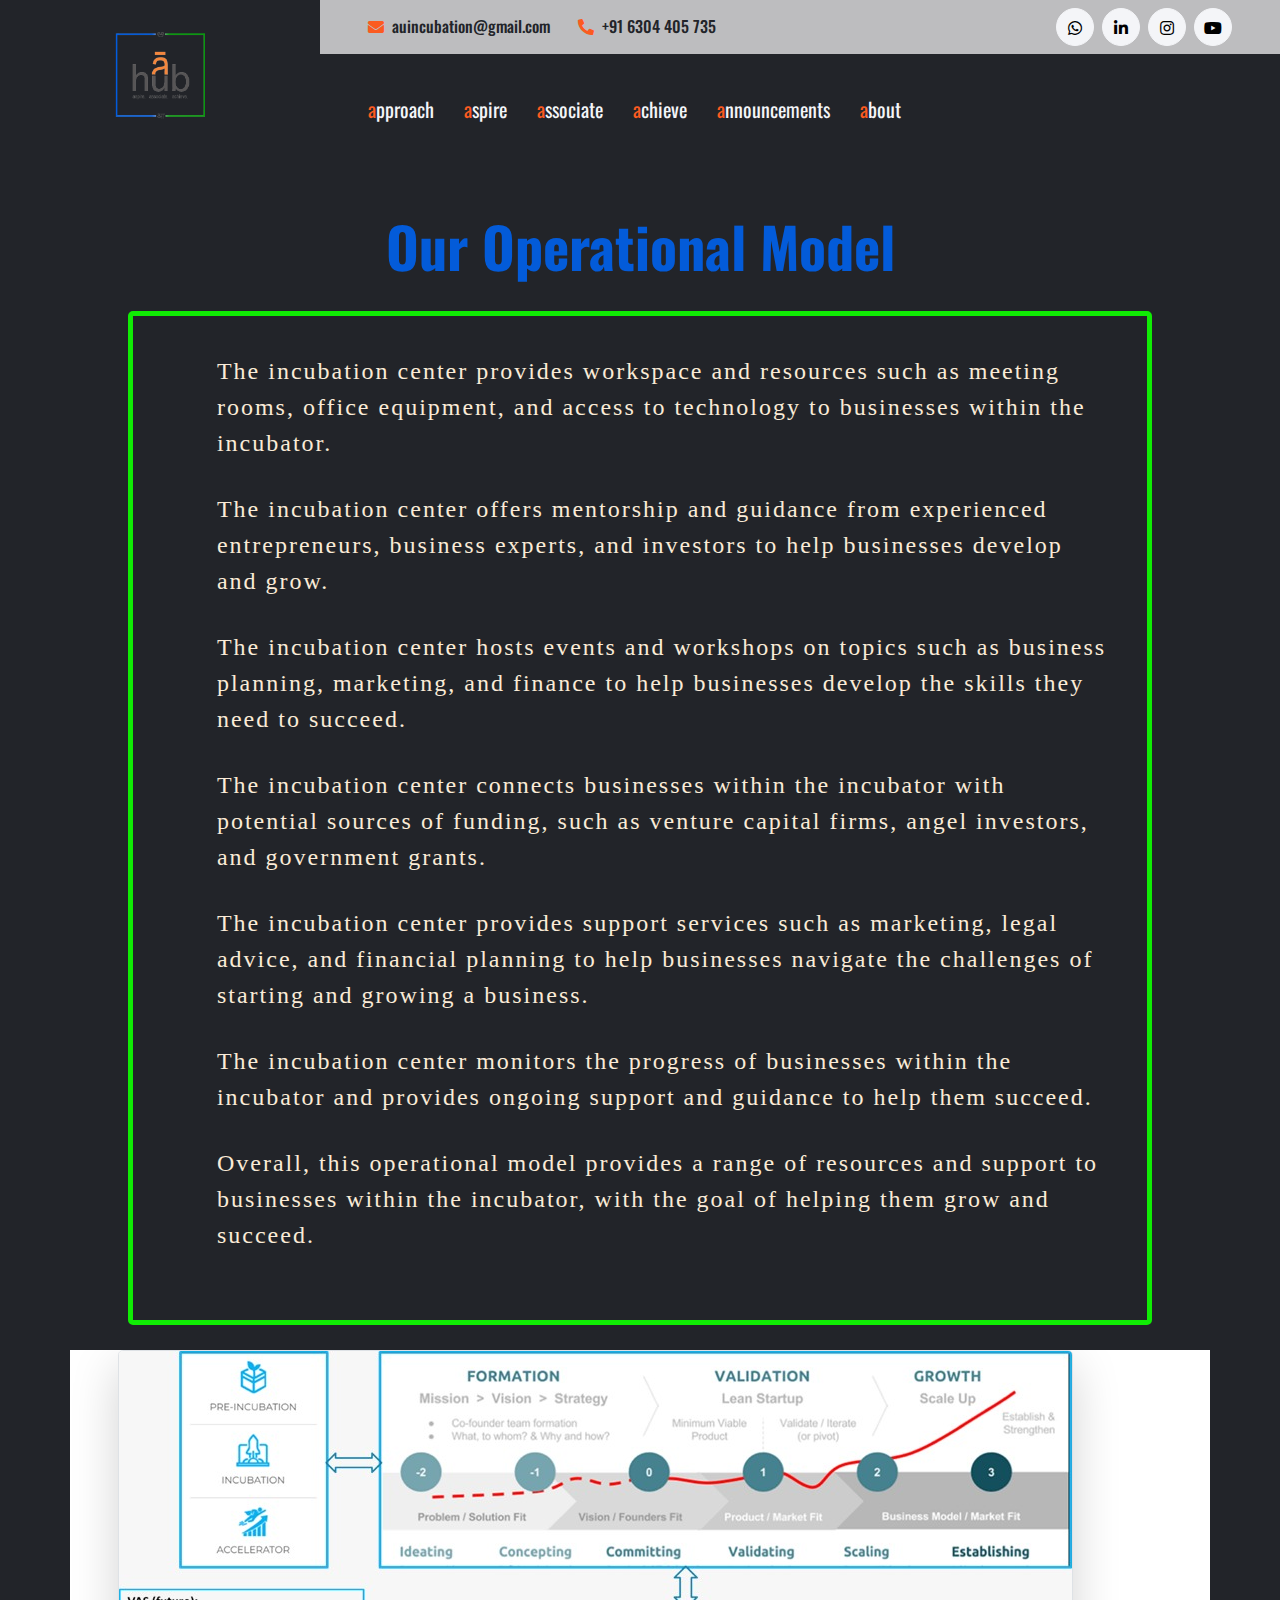
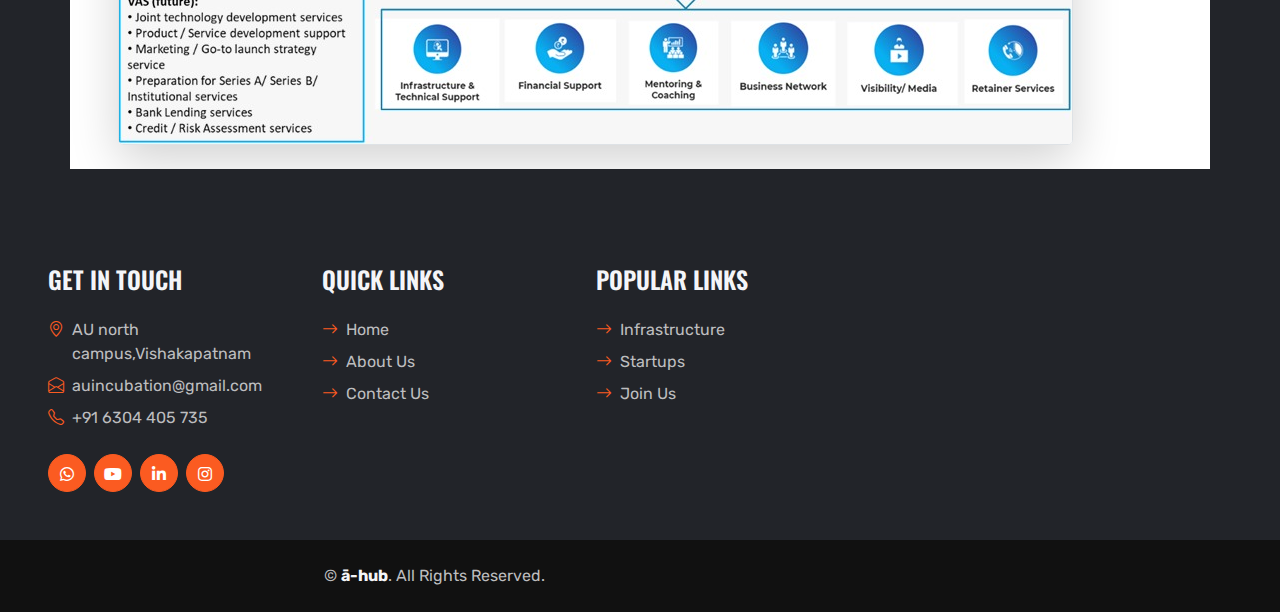
<file: op-model.html>
<!DOCTYPE html>
<html lang="en">

<head>
    <meta charset="utf-8">
    <title>ā-hub</title>
    <meta content="width=device-width, initial-scale=1.0" name="viewport">
    <!-- Favicon -->
    <link href="img/favicon.jpeg" rel="icon">

    <!-- Google Web Fonts -->
    <link rel="preconnect" href="https://fonts.gstatic.com">
    <link href="https://fonts.googleapis.com/css2?family=Oswald:wght@400;500;600;700&family=Rubik&display=swap" rel="stylesheet"> 

    <!-- Icon Font Stylesheet -->
    <link href="https://cdnjs.cloudflare.com/ajax/libs/font-awesome/5.15.0/css/all.min.css" rel="stylesheet">
    <link href="https://cdn.jsdelivr.net/npm/bootstrap-icons@1.4.1/font/bootstrap-icons.css" rel="stylesheet">
    <link href="lib/flaticon/font/flaticon.css" rel="stylesheet">

    <!-- Libraries Stylesheet -->
    <link href="lib/owlcarousel/assets/owl.carousel.min.css" rel="stylesheet">

    <!-- Customized Bootstrap Stylesheet -->
    <link href="css/bootstrap.min.css" rel="stylesheet">

    <!-- Template Stylesheet -->
    <link href="css/style.css" rel="stylesheet">
</head>

<body>
    <!-- Header Start -->
    <div class="container-fluid bg-dark px-0">
        <div class="row gx-0">
            <div class="col-lg-3 bg-dark d-none d-lg-block">
                <a href="index.html" class="navbar-brand  m-0 p-0 d-flex align-items-center justify-content-center">
                    <img src="img/a-hublogo.png" alt="a-hublogo" style="height:150px;margin: 0;padding: 0;border-radius:50px;">
                </a>
            </div>
            <div class="col-lg-9">
                <div class="row gx-0 bg-secondary d-none d-lg-flex">
                    <div class="col-lg-7 px-5 text-start">
                        <div class="h-100 d-inline-flex align-items-center py-2 me-4">
                            <i class="fa fa-envelope text-primary me-2"></i>
                            <h6 class="mb-0">auincubation@gmail.com</h6>
                        </div>
                        <div class="h-100 d-inline-flex align-items-center py-2">
                            <i class="fa fa-phone-alt text-primary me-2"></i>
                            <h6 class="mb-0">+91 6304 405 735</h6>
                        </div>
                    </div>
                    <div class="col-lg-5 px-5 text-end">
                        <div class="d-inline-flex align-items-center py-2">
                            <a class="btn btn-light btn-square rounded-circle me-2" href="https://www.google.com/url?q=https%3A%2F%2Fchat.whatsapp.com%2FEcOXhT1g5K84ohrhWf9W8B&sa=D&sntz=1&usg=AOvVaw3uAsZdoVSHzQwvlRymrJeb">
                                <i class="fab fa-whatsapp"></i>
                            </a>
                            <a class="btn btn-light btn-square rounded-circle me-2" href="https://www.linkedin.com/company/%C4%81-hub/">
                                <i class="fab fa-linkedin-in"></i>
                            </a>
                            <a class="btn btn-light btn-square rounded-circle me-2" href="https://www.instagram.com/auincubationofficial/">
                                <i class="fab fa-instagram"></i>
                            </a>
                            <a class="btn btn-light btn-square rounded-circle" href="https://youtube.com/@ahub4924">
                                <i class="fab fa-youtube"></i>
                            </a>
                        </div>
                    </div>
                </div>
                <nav class="navbar navbar-expand-lg bg-dark navbar-dark p-3 p-lg-0 px-lg-5">
                    <a href="index.html" class="navbar-brand d-block d-lg-none">
                        <img src="img/a-hublogo.png" alt="a-hublogo" style="height:50px;margin: 0;padding: 0;border-radius:50px;">
                    </a>
                    <button type="button" class="navbar-toggler" data-bs-toggle="collapse" data-bs-target="#navbarCollapse">
                        <span class="navbar-toggler-icon"></span>
                    </button>
                    <div class="collapse navbar-collapse justify-content-between" id="navbarCollapse">
                        <div class="navbar-nav mr-auto py-0">
                            <div class="nav-item dropdown">
                                <a href="#" class="nav-link" data-bs-toggle="dropdown"><span class="a-color">a</span class="a-color">pproach</a>
                                <div class="dropdown-menu rounded-0 m-0">
                                    <a href="vision.html" class="dropdown-item">Vision</a>
                                    <a href="incub-ecosystem.html" class="dropdown-item">Incubation Ecosystem</a>
                                    <a href="op-model.html" class="dropdown-item">Operation Model</a>
                                </div>
                            </div>
                            <div class="nav-item dropdown">
                                <a href="#" class="nav-link" data-bs-toggle="dropdown"><span class="a-color">a</span class="a-color">spire</a>
                                <div class="dropdown-menu rounded-0 m-0">
                                    <a href="infrastructure.html" class="dropdown-item">Infrastructure</a>
                                    <a href="partners.html" class="dropdown-item">Partners</a>
                                    <a href="startup.html" class="dropdown-item">Startups</a>
                                </div>
                            </div>
                            <div class="nav-item dropdown">
                                <a href="#" class="nav-link" data-bs-toggle="dropdown"><span class="a-color">a</span class="a-color">ssociate</a>
                                <div class="dropdown-menu rounded-0 m-0">
                                    <a href="joinus.html" class="dropdown-item">Join Us</a>
                                        <a href="pitch.html" class="dropdown-item">Pitch to us</a>
                                </div>
                            </div>
                            
                            <div class="nav-item dropdown">
                                <a href="#" class="nav-link" data-bs-toggle="dropdown"><span class="a-color">a</span class="a-color">chieve</a>
                                <div class="dropdown-menu rounded-0 m-0">
                                    <a href="impact.html" class="dropdown-item">Impact</a>
                                    <a href="rewards.html" class="dropdown-item">Rewards & Recognition</a>
                                    <a href="milestones.html" class="dropdown-item">Milestones</a>
                                </div>
                            </div>
                            <div class="nav-item dropdown">
                                <a href="#" class="nav-link" data-bs-toggle="dropdown"><span class="a-color">a</span class="a-color">nnouncements</a>
                                <div class="dropdown-menu rounded-0 m-0">
                                    <a href="events.html" class="dropdown-item">Events</a>
                                    <a href="press.html" class="dropdown-item">Media</a>
                                    <!-- <a href="resources.html" class="dropdown-item">Resources</a> -->
                                </div>
                            </div>
                            <div class="nav-item dropdown">
                                <a href="#" class="nav-link" data-bs-toggle="dropdown"><span class="a-color">a</span class="a-color">bout</a>
                                <div class="dropdown-menu rounded-0 m-0">
                                    <a href="story.html" class="dropdown-item">Our Story</a>
                                    <a href="team.html" class="dropdown-item">The Team</a>
                                </div>
                            </div>
                            <!-- <a href="contact.html" class="nav-item nav-link">Contact</a> -->
                        </div>
                        <!-- <a href="" class="btn btn-primary py-md-3 px-md-5 d-none d-lg-block">Join Us</a> -->
                    </div>
                </nav>
            </div>
        </div>
    </div>
    <!-- Header End -->

<body class="bg-dark"> 
    <div class="px-4 pt-5 ">
       <center> <h1 class="display-4 fw-bold blue">Our Operational Model</h1></center>
       <br>
        <div class="lists">
            <li> The incubation center provides workspace and resources such as meeting rooms, office equipment, and access to technology to businesses within the incubator.</li>
            <li>  The incubation center offers mentorship and guidance from experienced entrepreneurs, business experts, and investors to help businesses develop and grow.</li>
            <li>  The incubation center hosts events and workshops on topics such as business planning, marketing, and finance to help businesses develop the skills they need to succeed.</li>
            <li> The incubation center connects businesses within the incubator with potential sources of funding, such as venture capital firms, angel investors, and government grants.</li>
            <li> The incubation center provides support services such as marketing, legal advice, and financial planning to help businesses navigate the challenges of starting and growing a business.</li>
            <li> The incubation center monitors the progress of businesses within the incubator and provides ongoing support and guidance to help them succeed.</li>
            <li> Overall, this operational model provides a range of resources and support to businesses within the incubator, with the goal of helping them grow and succeed.</li>
        </div>
        <div class="overflow-hidden">
          <div class="container px-5 bg-white">
            <img src="img/OPERATIONMODEL.jpg" class="img-fluid border rounded-3 shadow-lg mb-4" alt="operational model image"  loading="lazy">
          </div>
        </div>
      </div>
</body>

    <!-- Footer Start -->
    <div class="container-fluid bg-dark text-secondary px-5 mt-5">
        <div class="row gx-5">
            <div class="col-lg-8 col-md-6">
                <div class="row gx-5">
                    <div class="col-lg-4 col-md-12 pt-5 mb-5">
                        <h4 class="text-uppercase text-light mb-4">Get In Touch</h4>
                        <div class="d-flex mb-2">
                            <i class="bi bi-geo-alt text-primary me-2"></i>
                            <p class="mb-0">AU north campus,Vishakapatnam</p>
                        </div>
                        <div class="d-flex mb-2">
                            <i class="bi bi-envelope-open text-primary me-2"></i>
                            <p class="mb-0">auincubation@gmail.com</p>
                        </div>
                        <div class="d-flex mb-2">
                            <i class="bi bi-telephone text-primary me-2"></i>
                            <p class="mb-0">+91 6304 405 735</p>
                        </div>
                        <div class="d-flex mt-4">
                            <a class="btn btn-primary btn-square rounded-circle me-2" href="https://www.google.com/url?q=https%3A%2F%2Fchat.whatsapp.com%2FEcOXhT1g5K84ohrhWf9W8B&sa=D&sntz=1&usg=AOvVaw3uAsZdoVSHzQwvlRymrJeb"><i class="fab fa-whatsapp"></i></a>
                            <a class="btn btn-primary btn-square rounded-circle me-2" href="https://youtube.com/@ahub4924"><i class="fab fa-youtube"></i></a>
                            <a class="btn btn-primary btn-square rounded-circle me-2" href="https://www.linkedin.com/company/%C4%81-hub/"><i class="fab fa-linkedin-in"></i></a>
                            <a class="btn btn-primary btn-square rounded-circle" href="https://www.instagram.com/auincubationofficial/"><i class="fab fa-instagram"></i></a>
                        </div>
                    </div>
                    <div class="col-lg-4 col-md-12 pt-0 pt-lg-5 mb-5">
                        <h4 class="text-uppercase text-light mb-4">Quick Links</h4>
                        <div class="d-flex flex-column justify-content-start">
                            <a class="text-secondary mb-2" href="#"><i class="bi bi-arrow-right text-primary me-2"></i>Home</a>
                            <a class="text-secondary mb-2" href="index.html#about"><i class="bi bi-arrow-right text-primary me-2"></i>About Us</a>
                            <a class="text-secondary" href="#contact.html"><i class="bi bi-arrow-right text-primary me-2"></i>Contact Us</a>
                        </div>
                    </div>
                    <div class="col-lg-4 col-md-12 pt-0 pt-lg-5 mb-5">
                        <h4 class="text-uppercase text-light mb-4">Popular Links</h4>
                        <div class="d-flex flex-column justify-content-start">
                            <a class="text-secondary mb-2" href="infrastructure.html"><i class="bi bi-arrow-right text-primary me-2"></i>Infrastructure</a>
                            <a class="text-secondary mb-2" href="startup.html"><i class="bi bi-arrow-right text-primary me-2"></i>Startups</a>
                            <a class="text-secondary" href="joinus.html"><i class="bi bi-arrow-right text-primary me-2"></i>Join Us</a>
                        </div>
                    </div>
                </div>
            </div>
        </div>
    </div>
    <div class="container-fluid py-4 py-lg-0 px-5" style="background: #111111;">
        <div class="row gx-5">
            <div class="col-lg-8">
                <div class="py-lg-4 text-center">
                    <p class="text-secondary mb-0">&copy; <a class="text-light fw-bold" href="#">ā-hub</a>. All Rights Reserved.</p>
                </div>
            </div>
            </div>
        </div>
    </div>
    <!-- Footer End -->


    <!-- Back to Top -->
    <a href="#" class="btn btn-dark py-3 fs-4 back-to-top"><i class="bi bi-arrow-up"></i></a>


    <!-- JavaScript Libraries -->
    <script src="https://code.jquery.com/jquery-3.4.1.min.js"></script>
    <script src="https://cdn.jsdelivr.net/npm/bootstrap@5.0.0/dist/js/bootstrap.bundle.min.js"></script>
    <script src="lib/easing/easing.min.js"></script>
    <script src="lib/waypoints/waypoints.min.js"></script>
    <script src="lib/counterup/counterup.min.js"></script>
    <script src="lib/owlcarousel/owl.carousel.min.js"></script>

    <!-- Template Javascript -->
    <script src="js/main.js"></script>
</body>

</html>
</file>
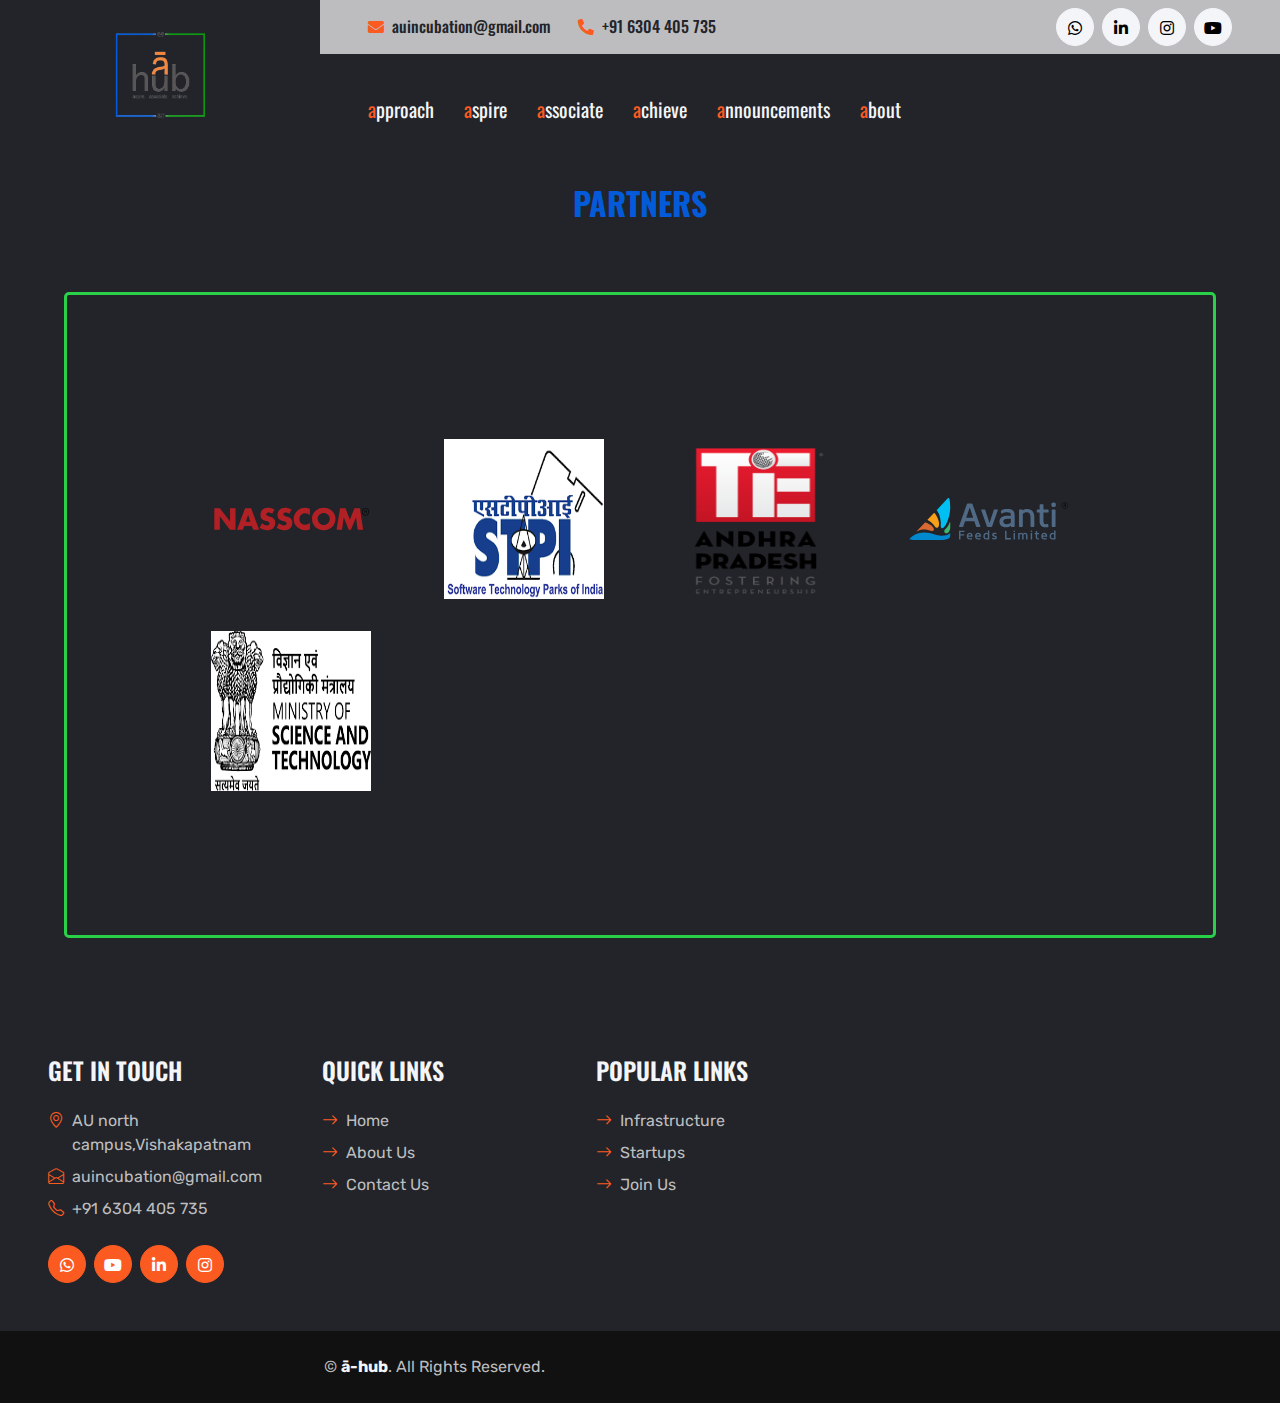
<file: partners.html>
<!DOCTYPE html>
<html lang="en">

<head>
    <meta charset="utf-8">
    <title>ā-hub</title>
    <meta content="width=device-width, initial-scale=1.0" name="viewport">
    <!-- Favicon -->
    <link href="img/favicon.jpeg" rel="icon">

    <!-- Google Web Fonts -->
    <link rel="preconnect" href="https://fonts.gstatic.com">
    <link href="https://fonts.googleapis.com/css2?family=Oswald:wght@400;500;600;700&family=Rubik&display=swap" rel="stylesheet"> 

    <!-- Icon Font Stylesheet -->
    <link href="https://cdnjs.cloudflare.com/ajax/libs/font-awesome/5.15.0/css/all.min.css" rel="stylesheet">
    <link href="https://cdn.jsdelivr.net/npm/bootstrap-icons@1.4.1/font/bootstrap-icons.css" rel="stylesheet">
    <link href="lib/flaticon/font/flaticon.css" rel="stylesheet">

    <!-- Libraries Stylesheet -->
    <link href="lib/owlcarousel/assets/owl.carousel.min.css" rel="stylesheet">

    <!-- Customized Bootstrap Stylesheet -->
    <link href="css/bootstrap.min.css" rel="stylesheet">

    <!-- Template Stylesheet -->
    <link href="css/style.css" rel="stylesheet">
</head>

<body class="bg-dark">
    <!-- Header Start -->
    <div class="container-fluid bg-dark px-0">
        <div class="row gx-0">
            <div class="col-lg-3 bg-dark d-none d-lg-block">
                <a href="index.html" class="navbar-brand  m-0 p-0 d-flex align-items-center justify-content-center">
                    <img src="img/a-hublogo.png" alt="a-hublogo" style="height:150px;margin: 0;padding: 0;border-radius:50px;">
                </a>
            </div>
            <div class="col-lg-9">
                <div class="row gx-0 bg-secondary d-none d-lg-flex">
                    <div class="col-lg-7 px-5 text-start">
                        <div class="h-100 d-inline-flex align-items-center py-2 me-4">
                            <i class="fa fa-envelope text-primary me-2"></i>
                            <h6 class="mb-0">auincubation@gmail.com</h6>
                        </div>
                        <div class="h-100 d-inline-flex align-items-center py-2">
                            <i class="fa fa-phone-alt text-primary me-2"></i>
                            <h6 class="mb-0">+91 6304 405 735</h6>
                        </div>
                    </div>
                    <div class="col-lg-5 px-5 text-end">
                        <div class="d-inline-flex align-items-center py-2">
                            <a class="btn btn-light btn-square rounded-circle me-2" href="https://www.google.com/url?q=https%3A%2F%2Fchat.whatsapp.com%2FEcOXhT1g5K84ohrhWf9W8B&sa=D&sntz=1&usg=AOvVaw3uAsZdoVSHzQwvlRymrJeb">
                                <i class="fab fa-whatsapp"></i>
                            </a>
                            <a class="btn btn-light btn-square rounded-circle me-2" href="https://www.linkedin.com/company/%C4%81-hub/">
                                <i class="fab fa-linkedin-in"></i>
                            </a>
                            <a class="btn btn-light btn-square rounded-circle me-2" href="https://www.instagram.com/auincubationofficial/">
                                <i class="fab fa-instagram"></i>
                            </a>
                            <a class="btn btn-light btn-square rounded-circle" href="https://youtube.com/@ahub4924">
                                <i class="fab fa-youtube"></i>
                            </a>
                        </div>
                    </div>
                </div>
                <nav class="navbar navbar-expand-lg bg-dark navbar-dark p-3 p-lg-0 px-lg-5">
                    <a href="index.html" class="navbar-brand d-block d-lg-none">
                        <img src="img/a-hublogo.png" alt="a-hublogo" style="height:50px;margin: 0;padding: 0;border-radius:50px;">
                    </a>
                    <button type="button" class="navbar-toggler" data-bs-toggle="collapse" data-bs-target="#navbarCollapse">
                        <span class="navbar-toggler-icon"></span>
                    </button>
                    <div class="collapse navbar-collapse justify-content-between" id="navbarCollapse">
                        <div class="navbar-nav mr-auto py-0">
                            <div class="nav-item dropdown">
                                <a href="#" class="nav-link" data-bs-toggle="dropdown"><span class="a-color">a</span class="a-color">pproach</a>
                                <div class="dropdown-menu rounded-0 m-0">
                                    <a href="vision.html" class="dropdown-item">Vision</a>
                                    <a href="incub-ecosystem.html" class="dropdown-item">Incubation Ecosystem</a>
                                    <a href="op-model.html" class="dropdown-item">Operation Model</a>
                                </div>
                            </div>
                            <div class="nav-item dropdown">
                                <a href="#" class="nav-link" data-bs-toggle="dropdown"><span class="a-color">a</span class="a-color">spire</a>
                                <div class="dropdown-menu rounded-0 m-0">
                                    <a href="infrastructure.html" class="dropdown-item">Infrastructure</a>
                                    <a href="partners.html" class="dropdown-item">Partners</a>
                                    <a href="startup.html" class="dropdown-item">Startups</a>
                                </div>
                            </div>
                            <div class="nav-item dropdown">
                                <a href="#" class="nav-link" data-bs-toggle="dropdown"><span class="a-color">a</span class="a-color">ssociate</a>
                                <div class="dropdown-menu rounded-0 m-0">
                                    <a href="joinus.html" class="dropdown-item">Join Us</a>
                                        <a href="pitch.html" class="dropdown-item">Pitch to us</a>
                                </div>
                            </div>
                            
                            <div class="nav-item dropdown">
                                <a href="#" class="nav-link" data-bs-toggle="dropdown"><span class="a-color">a</span class="a-color">chieve</a>
                                <div class="dropdown-menu rounded-0 m-0">
                                    <a href="impact.html" class="dropdown-item">Impact</a>
                                    <a href="rewards.html" class="dropdown-item">Rewards & Recognition</a>
                                    <a href="milestones.html" class="dropdown-item">Milestones</a>
                                </div>
                            </div>
                            <div class="nav-item dropdown">
                                <a href="#" class="nav-link" data-bs-toggle="dropdown"><span class="a-color">a</span class="a-color">nnouncements</a>
                                <div class="dropdown-menu rounded-0 m-0">
                                    <a href="events.html" class="dropdown-item">Events</a>
                                    <a href="press.html" class="dropdown-item">Media</a>
                                    <!-- <a href="resources.html" class="dropdown-item">Resources</a> -->
                                </div>
                            </div>
                            <div class="nav-item dropdown">
                                <a href="#" class="nav-link" data-bs-toggle="dropdown"><span class="a-color">a</span class="a-color">bout</a>
                                <div class="dropdown-menu rounded-0 m-0">
                                    <a href="story.html" class="dropdown-item">Our Story</a>
                                    <a href="team.html" class="dropdown-item">The Team</a>
                                </div>
                            </div>
                            <!-- <a href="contact.html" class="nav-item nav-link">Contact</a> -->
                        </div>
                        <!-- <a href="" class="btn btn-primary py-md-3 px-md-5 d-none d-lg-block">Join Us</a> -->
                    </div>
                </nav>
            </div>
        </div>
    </div>
    <!-- Header End -->
    <!-- partners start -->
    <h2 style="margin-top:20px" class="blue text-center">PARTNERS</h2>
    <div class="partner">
        <a href="https://nasscom.in/"><img src="/img/nasscom-logo.svg" alt="nasscom"></a>
        <a href="https://stpi.in/"><img src="/img/stpi-logo.png" alt="stpi"></a>
       <a href="https://hub.tie.org/c/tieandhrapradesh"><img src="/img/Tie Andhra pradesh logo-02.png" alt="Tie Andhra pradesh logo"></a>
        <a href="https://avantifeeds.com/"><img src="/img/avantifeeds-logo.svg" alt="avantifeeds"></a>
        <a href="https://dst.gov.in/"><img src="/img/dst-logo.png" alt="dst"></a>
    </div>
    <!-- partners end -->
    <!-- Footer Start -->
    <div class="container-fluid bg-dark text-secondary px-5 mt-5">
        <div class="row gx-5">
            <div class="col-lg-8 col-md-6">
                <div class="row gx-5">
                    <div class="col-lg-4 col-md-12 pt-5 mb-5">
                        <h4 class="text-uppercase text-light mb-4">Get In Touch</h4>
                        <div class="d-flex mb-2">
                            <i class="bi bi-geo-alt text-primary me-2"></i>
                            <p class="mb-0">AU north campus,Vishakapatnam</p>
                        </div>
                        <div class="d-flex mb-2">
                            <i class="bi bi-envelope-open text-primary me-2"></i>
                            <p class="mb-0">auincubation@gmail.com</p>
                        </div>
                        <div class="d-flex mb-2">
                            <i class="bi bi-telephone text-primary me-2"></i>
                            <p class="mb-0">+91 6304 405 735</p>
                        </div>
                        <div class="d-flex mt-4">
                            <a class="btn btn-primary btn-square rounded-circle me-2" href="https://www.google.com/url?q=https%3A%2F%2Fchat.whatsapp.com%2FEcOXhT1g5K84ohrhWf9W8B&sa=D&sntz=1&usg=AOvVaw3uAsZdoVSHzQwvlRymrJeb"><i class="fab fa-whatsapp"></i></a>
                            <a class="btn btn-primary btn-square rounded-circle me-2" href="https://youtube.com/@ahub4924"><i class="fab fa-youtube"></i></a>
                            <a class="btn btn-primary btn-square rounded-circle me-2" href="https://www.linkedin.com/company/%C4%81-hub/"><i class="fab fa-linkedin-in"></i></a>
                            <a class="btn btn-primary btn-square rounded-circle" href="https://www.instagram.com/auincubationofficial/"><i class="fab fa-instagram"></i></a>
                        </div>
                    </div>
                    <div class="col-lg-4 col-md-12 pt-0 pt-lg-5 mb-5">
                        <h4 class="text-uppercase text-light mb-4">Quick Links</h4>
                        <div class="d-flex flex-column justify-content-start">
                            <a class="text-secondary mb-2" href="#"><i class="bi bi-arrow-right text-primary me-2"></i>Home</a>
                            <a class="text-secondary mb-2" href="index.html#about"><i class="bi bi-arrow-right text-primary me-2"></i>About Us</a>
                            <a class="text-secondary" href="#contact.html"><i class="bi bi-arrow-right text-primary me-2"></i>Contact Us</a>
                        </div>
                    </div>
                    <div class="col-lg-4 col-md-12 pt-0 pt-lg-5 mb-5">
                        <h4 class="text-uppercase text-light mb-4">Popular Links</h4>
                        <div class="d-flex flex-column justify-content-start">
                            <a class="text-secondary mb-2" href="infrastructure.html"><i class="bi bi-arrow-right text-primary me-2"></i>Infrastructure</a>
                            <a class="text-secondary mb-2" href="startup.html"><i class="bi bi-arrow-right text-primary me-2"></i>Startups</a>
                            <a class="text-secondary" href="joinus.html"><i class="bi bi-arrow-right text-primary me-2"></i>Join Us</a>
                        </div>
                    </div>
                </div>
            </div>
        </div>
    </div>
    <div class="container-fluid py-4 py-lg-0 px-5" style="background: #111111;">
        <div class="row gx-5">
            <div class="col-lg-8">
                <div class="py-lg-4 text-center">
                    <p class="text-secondary mb-0">&copy; <a class="text-light fw-bold" href="#">ā-hub</a>. All Rights Reserved.</p>
                </div>
            </div>
            </div>
        </div>
    </div>
    <!-- Footer End -->


    <!-- Back to Top -->
    <a href="#" class="btn btn-dark py-3 fs-4 back-to-top"><i class="bi bi-arrow-up"></i></a>


    <!-- JavaScript Libraries -->
    <script src="https://code.jquery.com/jquery-3.4.1.min.js"></script>
    <script src="https://cdn.jsdelivr.net/npm/bootstrap@5.0.0/dist/js/bootstrap.bundle.min.js"></script>
    <script src="lib/easing/easing.min.js"></script>
    <script src="lib/waypoints/waypoints.min.js"></script>
    <script src="lib/counterup/counterup.min.js"></script>
    <script src="lib/owlcarousel/owl.carousel.min.js"></script>

    <!-- Template Javascript -->
    <script src="js/main.js"></script>
</body>

</html>
</file>
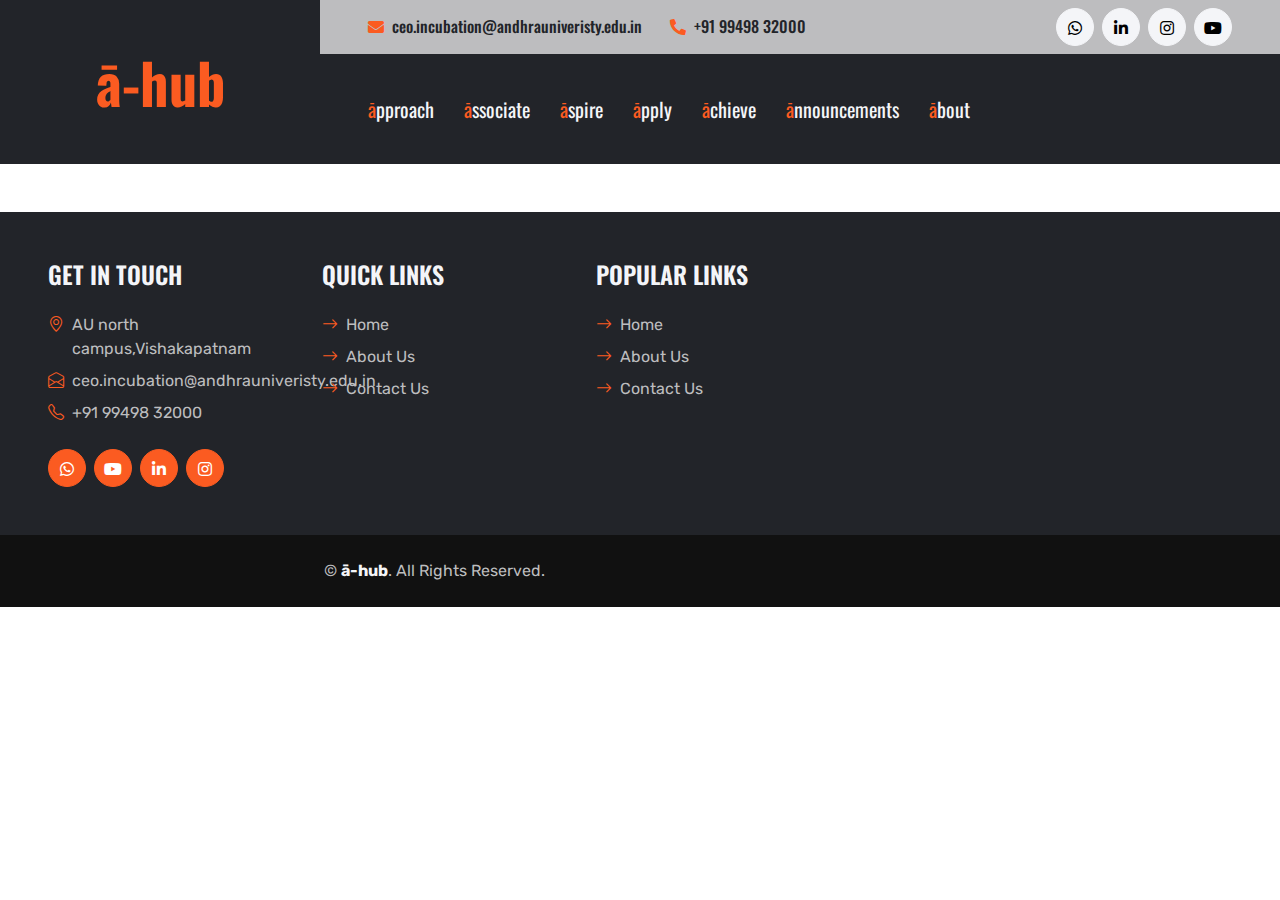
<file: reawards.html>
<!DOCTYPE html>
<html lang="en">

<head>
    <meta charset="utf-8">
    <title>ā-hub</title>
    <meta content="width=device-width, initial-scale=1.0" name="viewport">
    <!-- Favicon -->
    <link href="img/favicon.jpeg" rel="icon">

    <!-- Google Web Fonts -->
    <link rel="preconnect" href="https://fonts.gstatic.com">
    <link href="https://fonts.googleapis.com/css2?family=Oswald:wght@400;500;600;700&family=Rubik&display=swap" rel="stylesheet"> 

    <!-- Icon Font Stylesheet -->
    <link href="https://cdnjs.cloudflare.com/ajax/libs/font-awesome/5.15.0/css/all.min.css" rel="stylesheet">
    <link href="https://cdn.jsdelivr.net/npm/bootstrap-icons@1.4.1/font/bootstrap-icons.css" rel="stylesheet">
    <link href="lib/flaticon/font/flaticon.css" rel="stylesheet">

    <!-- Libraries Stylesheet -->
    <link href="lib/owlcarousel/assets/owl.carousel.min.css" rel="stylesheet">

    <!-- Customized Bootstrap Stylesheet -->
    <link href="css/bootstrap.min.css" rel="stylesheet">

    <!-- Template Stylesheet -->
    <link href="css/style.css" rel="stylesheet">
</head>

<body>
    <!-- Header Start -->
    <div class="container-fluid bg-dark px-0">
        <div class="row gx-0">
            <div class="col-lg-3 bg-dark d-none d-lg-block">
                <a href="index.html" class="navbar-brand w-100 h-100 m-0 p-0 d-flex align-items-center justify-content-center">
                    <h1 class="m-0 display-4 text-primary">ā-hub</h1>
                </a>
            </div>
            <div class="col-lg-9">
                <div class="row gx-0 bg-secondary d-none d-lg-flex">
                    <div class="col-lg-7 px-5 text-start">
                        <div class="h-100 d-inline-flex align-items-center py-2 me-4">
                            <i class="fa fa-envelope text-primary me-2"></i>
                            <h6 class="mb-0">ceo.incubation@andhrauniveristy.edu.in</h6>
                        </div>
                        <div class="h-100 d-inline-flex align-items-center py-2">
                            <i class="fa fa-phone-alt text-primary me-2"></i>
                            <h6 class="mb-0">+91 99498 32000</h6>
                        </div>
                    </div>
                    <div class="col-lg-5 px-5 text-end">
                        <div class="d-inline-flex align-items-center py-2">
                            <a class="btn btn-light btn-square rounded-circle me-2" href="https://www.google.com/url?q=https%3A%2F%2Fchat.whatsapp.com%2FEcOXhT1g5K84ohrhWf9W8B&sa=D&sntz=1&usg=AOvVaw3uAsZdoVSHzQwvlRymrJeb">
                                <i class="fab fa-whatsapp"></i>
                            </a>
                            <a class="btn btn-light btn-square rounded-circle me-2" href="https://www.linkedin.com/company/%C4%81-hub/">
                                <i class="fab fa-linkedin-in"></i>
                            </a>
                            <a class="btn btn-light btn-square rounded-circle me-2" href="https://www.instagram.com/auincubationofficial/">
                                <i class="fab fa-instagram"></i>
                            </a>
                            <a class="btn btn-light btn-square rounded-circle" href="https://www.youtube.com/@ahub4924/streams">
                                <i class="fab fa-youtube"></i>
                            </a>
                        </div>
                    </div>
                </div>
                <nav class="navbar navbar-expand-lg bg-dark navbar-dark p-3 p-lg-0 px-lg-5">
                    <a href="index.html" class="navbar-brand d-block d-lg-none">
                        <h1 class="m-0 display-4 text-primary text-uppercase">À-Hub</h1>
                    </a>
                    <button type="button" class="navbar-toggler" data-bs-toggle="collapse" data-bs-target="#navbarCollapse">
                        <span class="navbar-toggler-icon"></span>
                    </button>
                    <div class="collapse navbar-collapse justify-content-between" id="navbarCollapse">
                        <div class="navbar-nav mr-auto py-0">
                            <div class="nav-item dropdown">
                                <a href="#" class="nav-link" data-bs-toggle="dropdown"><span class="a-color">ā</span class="a-color">pproach</a>
                                <div class="dropdown-menu rounded-0 m-0">
                                    <a href="vision.html" class="dropdown-item">Vision</a>
                                    <a href="incub-ecosystem.html" class="dropdown-item">Incubation Ecosystem</a>
                                    <a href="op-model.html" class="dropdown-item">Operation Model</a>
                                </div>
                            </div>
                            <div class="nav-item dropdown">
                                <a href="#" class="nav-link" data-bs-toggle="dropdown"><span class="a-color">ā</span class="a-color">ssociate</a>
                                <div class="dropdown-menu rounded-0 m-0">
                                    <a href="portfolio.html" class="dropdown-item">Portfolio</a>
                                    <a href="joinus.html" class="dropdown-item">Join Us</a>
                                </div>
                            </div>
                            <div class="nav-item dropdown">
                                <a href="#" class="nav-link" data-bs-toggle="dropdown"><span class="a-color">ā</span class="a-color">spire</a>
                                <div class="dropdown-menu rounded-0 m-0">
                                    <!-- <a href="integrated.html" class="dropdown-item">Integrated & Multi-Discipilinary mesh</a> -->
                                    <a href="infrastructure.html" class="dropdown-item">Infrastructure</a>
                                    <!-- <a href="market.html" class="dropdown-item">Market Acsess</a> -->
                                    <a href="partners.html" class="dropdown-item">Partners</a>
                                    <!-- <a href="mentors.html" class="dropdown-item">Mentors</a>
                                    <a href="branding.html" class="dropdown-item">Branding</a>
                                    <a href="blog.html" class="dropdown-item">Blog</a> -->
                                </div>
                            </div>
                            <div class="nav-item dropdown">
                                <a href="#" class="nav-link" data-bs-toggle="dropdown"><span class="a-color">ā</span class="a-color">pply</a>
                                <div class="dropdown-menu rounded-0 m-0">
                                    <a href="pitch.html" class="dropdown-item">Pitch to us</a>
                                </div>
                            </div>
                            <div class="nav-item dropdown">
                                <a href="#" class="nav-link" data-bs-toggle="dropdown"><span class="a-color">ā</span class="a-color">chieve</a>
                                <div class="dropdown-menu rounded-0 m-0">
                                    <a href="impact.html" class="dropdown-item">Impact</a>
                                    <a href="rewards.html" class="dropdown-item">Rewards & Recognition</a>
                                    <a href="milestones.html" class="dropdown-item">Milestones</a>
                                </div>
                            </div>
                            <div class="nav-item dropdown">
                                <a href="#" class="nav-link" data-bs-toggle="dropdown"><span class="a-color">ā</span class="a-color">nnouncements</a>
                                <div class="dropdown-menu rounded-0 m-0">
                                    <a href="events.html" class="dropdown-item">Events</a>
                                    <a href="press.html" class="dropdown-item">Press</a>
                                    <!-- <a href="resources.html" class="dropdown-item">Resources</a> -->
                                </div>
                            </div>
                            <div class="nav-item dropdown">
                                <a href="#" class="nav-link" data-bs-toggle="dropdown"><span class="a-color">ā</span class="a-color">bout</a>
                                <div class="dropdown-menu rounded-0 m-0">
                                    <a href="story.html" class="dropdown-item">Our Story</a>
                                    <a href="team.html" class="dropdown-item">The Team</a>
                                </div>
                            </div>
                            <!-- <a href="contact.html" class="nav-item nav-link">Contact</a> -->
                        </div>
                        <!-- <a href="" class="btn btn-primary py-md-3 px-md-5 d-none d-lg-block">Join Us</a> -->
                    </div>
                </nav>
            </div>
        </div>
    </div>
    <!-- Header End -->

    <!-- Footer Start -->
    <div class="container-fluid bg-dark text-secondary px-5 mt-5">
        <div class="row gx-5">
            <div class="col-lg-8 col-md-6">
                <div class="row gx-5">
                    <div class="col-lg-4 col-md-12 pt-5 mb-5">
                        <h4 class="text-uppercase text-light mb-4">Get In Touch</h4>
                        <div class="d-flex mb-2">
                            <i class="bi bi-geo-alt text-primary me-2"></i>
                            <p class="mb-0">AU north campus,Vishakapatnam</p>
                        </div>
                        <div class="d-flex mb-2">
                            <i class="bi bi-envelope-open text-primary me-2"></i>
                            <p class="mb-0">ceo.incubation@andhrauniveristy.edu.in</p>
                        </div>
                        <div class="d-flex mb-2">
                            <i class="bi bi-telephone text-primary me-2"></i>
                            <p class="mb-0">+91 99498 32000</p>
                        </div>
                        <div class="d-flex mt-4">
                            <a class="btn btn-primary btn-square rounded-circle me-2" href="https://www.google.com/url?q=https%3A%2F%2Fchat.whatsapp.com%2FEcOXhT1g5K84ohrhWf9W8B&sa=D&sntz=1&usg=AOvVaw3uAsZdoVSHzQwvlRymrJeb"><i class="fab fa-whatsapp"></i></a>
                            <a class="btn btn-primary btn-square rounded-circle me-2" href="https://www.youtube.com/@ahub4924/streams"><i class="fab fa-youtube"></i></a>
                            <a class="btn btn-primary btn-square rounded-circle me-2" href="https://www.linkedin.com/company/%C4%81-hub/"><i class="fab fa-linkedin-in"></i></a>
                            <a class="btn btn-primary btn-square rounded-circle" href="https://www.instagram.com/auincubationofficial/"><i class="fab fa-instagram"></i></a>
                        </div>
                    </div>
                    <div class="col-lg-4 col-md-12 pt-0 pt-lg-5 mb-5">
                        <h4 class="text-uppercase text-light mb-4">Quick Links</h4>
                        <div class="d-flex flex-column justify-content-start">
                            <a class="text-secondary mb-2" href="#"><i class="bi bi-arrow-right text-primary me-2"></i>Home</a>
                            <a class="text-secondary mb-2" href="index.html#about"><i class="bi bi-arrow-right text-primary me-2"></i>About Us</a>
                            <a class="text-secondary" href="#contact.html"><i class="bi bi-arrow-right text-primary me-2"></i>Contact Us</a>
                        </div>
                    </div>
                    <div class="col-lg-4 col-md-12 pt-0 pt-lg-5 mb-5">
                        <h4 class="text-uppercase text-light mb-4">Popular Links</h4>
                        <div class="d-flex flex-column justify-content-start">
                            <a class="text-secondary mb-2" href="#"><i class="bi bi-arrow-right text-primary me-2"></i>Home</a>
                            <a class="text-secondary mb-2" href="index.html#about"><i class="bi bi-arrow-right text-primary me-2"></i>About Us</a>
                            <a class="text-secondary" href="contact.html"><i class="bi bi-arrow-right text-primary me-2"></i>Contact Us</a>
                        </div>
                    </div>
                </div>
            </div>
        </div>
    </div>
    <div class="container-fluid py-4 py-lg-0 px-5" style="background: #111111;">
        <div class="row gx-5">
            <div class="col-lg-8">
                <div class="py-lg-4 text-center">
                    <p class="text-secondary mb-0">&copy; <a class="text-light fw-bold" href="#">ā-hub</a>. All Rights Reserved.</p>
                </div>
            </div>
            </div>
        </div>
    </div>
    <!-- Footer End -->


    <!-- Back to Top -->
    <a href="#" class="btn btn-dark py-3 fs-4 back-to-top"><i class="bi bi-arrow-up"></i></a>


    <!-- JavaScript Libraries -->
    <script src="https://code.jquery.com/jquery-3.4.1.min.js"></script>
    <script src="https://cdn.jsdelivr.net/npm/bootstrap@5.0.0/dist/js/bootstrap.bundle.min.js"></script>
    <script src="lib/easing/easing.min.js"></script>
    <script src="lib/waypoints/waypoints.min.js"></script>
    <script src="lib/counterup/counterup.min.js"></script>
    <script src="lib/owlcarousel/owl.carousel.min.js"></script>

    <!-- Template Javascript -->
    <script src="js/main.js"></script>
</body>

</html>
</file>
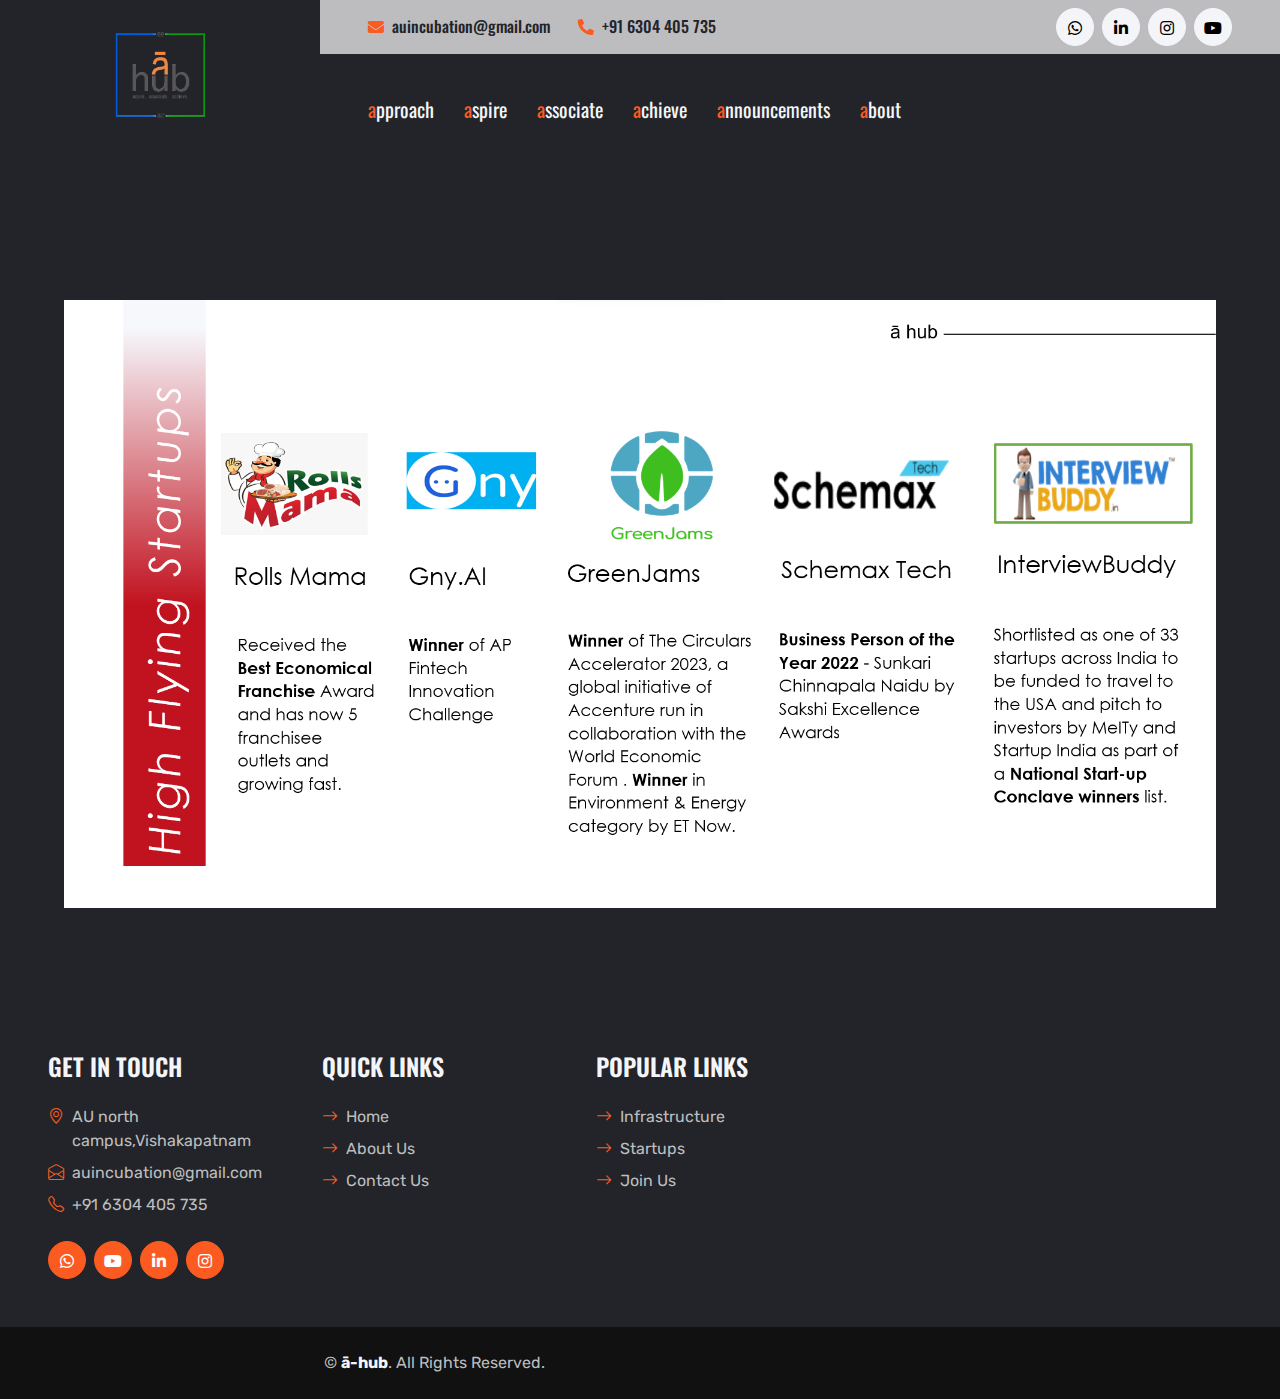
<file: rewards.html>
<!DOCTYPE html>

<html lang="en">

<head>
    <meta charset="utf-8">
    <title>ā-hub</title>
    <meta content="width=device-width, initial-scale=1.0" name="viewport">
    <!-- Favicon -->
    <link href="img/favicon.jpeg" rel="icon">

    <!-- Google Web Fonts -->
    <link rel="preconnect" href="https://fonts.gstatic.com">
    <link href="https://fonts.googleapis.com/css2?family=Oswald:wght@400;500;600;700&family=Rubik&display=swap" rel="stylesheet"> 

    <!-- Icon Font Stylesheet -->
    <link href="https://cdnjs.cloudflare.com/ajax/libs/font-awesome/5.15.0/css/all.min.css" rel="stylesheet">
    <link href="https://cdn.jsdelivr.net/npm/bootstrap-icons@1.4.1/font/bootstrap-icons.css" rel="stylesheet">
    <link href="lib/flaticon/font/flaticon.css" rel="stylesheet">

    <!-- Libraries Stylesheet -->
    <link href="lib/owlcarousel/assets/owl.carousel.min.css" rel="stylesheet">

    <!-- Customized Bootstrap Stylesheet -->
    <link href="css/bootstrap.min.css" rel="stylesheet">

    <!-- Template Stylesheet -->
    <link href="css/style.css" rel="stylesheet">
</head>

<body>
    <!-- Header Start -->
    <div class="container-fluid bg-dark px-0">
        <div class="row gx-0">
            <div class="col-lg-3 bg-dark d-none d-lg-block">
                <a href="index.html" class="navbar-brand  m-0 p-0 d-flex align-items-center justify-content-center">
                    <img src="img/a-hublogo.png" alt="a-hublogo" style="height:150px;margin: 0;padding: 0;border-radius:50px;">
                </a>
            </div>
            <div class="col-lg-9">
                <div class="row gx-0 bg-secondary d-none d-lg-flex">
                    <div class="col-lg-7 px-5 text-start">
                        <div class="h-100 d-inline-flex align-items-center py-2 me-4">
                            <i class="fa fa-envelope text-primary me-2"></i>
                            <h6 class="mb-0">auincubation@gmail.com</h6>
                        </div>
                        <div class="h-100 d-inline-flex align-items-center py-2">
                            <i class="fa fa-phone-alt text-primary me-2"></i>
                            <h6 class="mb-0">+91 6304 405 735</h6>
                        </div>
                    </div>
                    <div class="col-lg-5 px-5 text-end">
                        <div class="d-inline-flex align-items-center py-2">
                            <a class="btn btn-light btn-square rounded-circle me-2" href="https://www.google.com/url?q=https%3A%2F%2Fchat.whatsapp.com%2FEcOXhT1g5K84ohrhWf9W8B&sa=D&sntz=1&usg=AOvVaw3uAsZdoVSHzQwvlRymrJeb">
                                <i class="fab fa-whatsapp"></i>
                            </a>
                            <a class="btn btn-light btn-square rounded-circle me-2" href="https://www.linkedin.com/company/%C4%81-hub/">
                                <i class="fab fa-linkedin-in"></i>
                            </a>
                            <a class="btn btn-light btn-square rounded-circle me-2" href="https://www.instagram.com/auincubationofficial/">
                                <i class="fab fa-instagram"></i>
                            </a>
                            <a class="btn btn-light btn-square rounded-circle" href="https://youtube.com/@ahub4924">
                                <i class="fab fa-youtube"></i>
                            </a>
                        </div>
                    </div>
                </div>
                <nav class="navbar navbar-expand-lg bg-dark navbar-dark p-3 p-lg-0 px-lg-5">
                    <a href="index.html" class="navbar-brand d-block d-lg-none">
                        <img src="img/a-hublogo.png" alt="a-hublogo" style="height:50px;margin: 0;padding: 0;border-radius:50px;">
                    </a>
                    <button type="button" class="navbar-toggler" data-bs-toggle="collapse" data-bs-target="#navbarCollapse">
                        <span class="navbar-toggler-icon"></span>
                    </button>
                    <div class="collapse navbar-collapse justify-content-between" id="navbarCollapse">
                        <div class="navbar-nav mr-auto py-0">
                            <div class="nav-item dropdown">
                                <a href="#" class="nav-link" data-bs-toggle="dropdown"><span class="a-color">a</span class="a-color">pproach</a>
                                <div class="dropdown-menu rounded-0 m-0">
                                    <a href="vision.html" class="dropdown-item">Vision</a>
                                    <a href="incub-ecosystem.html" class="dropdown-item">Incubation Ecosystem</a>
                                    <a href="op-model.html" class="dropdown-item">Operation Model</a>
                                </div>
                            </div>
                            <div class="nav-item dropdown">
                                <a href="#" class="nav-link" data-bs-toggle="dropdown"><span class="a-color">a</span class="a-color">spire</a>
                                <div class="dropdown-menu rounded-0 m-0">
                                    <a href="infrastructure.html" class="dropdown-item">Infrastructure</a>
                                    <a href="partners.html" class="dropdown-item">Partners</a>
                                    <a href="startup.html" class="dropdown-item">Startups</a>
                                </div>
                            </div>
                            <div class="nav-item dropdown">
                                <a href="#" class="nav-link" data-bs-toggle="dropdown"><span class="a-color">a</span class="a-color">ssociate</a>
                                <div class="dropdown-menu rounded-0 m-0">
                                    <a href="joinus.html" class="dropdown-item">Join Us</a>
                                        <a href="pitch.html" class="dropdown-item">Pitch to us</a>
                                </div>
                            </div>
                            
                            <div class="nav-item dropdown">
                                <a href="#" class="nav-link" data-bs-toggle="dropdown"><span class="a-color">a</span class="a-color">chieve</a>
                                <div class="dropdown-menu rounded-0 m-0">
                                    <a href="impact.html" class="dropdown-item">Impact</a>
                                    <a href="rewards.html" class="dropdown-item">Rewards & Recognition</a>
                                    <a href="milestones.html" class="dropdown-item">Milestones</a>
                                </div>
                            </div>
                            <div class="nav-item dropdown">
                                <a href="#" class="nav-link" data-bs-toggle="dropdown"><span class="a-color">a</span class="a-color">nnouncements</a>
                                <div class="dropdown-menu rounded-0 m-0">
                                    <a href="events.html" class="dropdown-item">Events</a>
                                    <a href="press.html" class="dropdown-item">Media</a>
                                    <!-- <a href="resources.html" class="dropdown-item">Resources</a> -->
                                </div>
                            </div>
                            <div class="nav-item dropdown">
                                <a href="#" class="nav-link" data-bs-toggle="dropdown"><span class="a-color">a</span class="a-color">bout</a>
                                <div class="dropdown-menu rounded-0 m-0">
                                    <a href="story.html" class="dropdown-item">Our Story</a>
                                    <a href="team.html" class="dropdown-item">The Team</a>
                                </div>
                            </div>
                            <!-- <a href="contact.html" class="nav-item nav-link">Contact</a> -->
                        </div>
                        <!-- <a href="" class="btn btn-primary py-md-3 px-md-5 d-none d-lg-block">Join Us</a> -->
                    </div>
                </nav>
            </div>
        </div>
    </div>
    <!-- Header End -->
    <!------body starts--->

    <body class="bg-dark">
        <div class="row flex-lg-row-reverse align-items-center g-5 py-5 bg-dark text-white"style="margin: 40px;border-radius: 20px;">
            <img src="img/HIGHFLY.png" class="d-block mx-lg-auto img-fluid" alt="ecosystam model image" width="700" height="500" loading="lazy" style="border-radius: 20px;">
            </div>
    </body>
        <!---body ends-->
    <!-- Footer Start -->
    <div class="container-fluid bg-dark text-secondary px-5 mt-5" >
        <div class="row gx-5">
            <div class="col-lg-8 col-md-6">
                <div class="row gx-5">
                    <div class="col-lg-4 col-md-12 pt-5 mb-5">
                        <h4 class="text-uppercase text-light mb-4">Get In Touch</h4>
                        <div class="d-flex mb-2">
                            <i class="bi bi-geo-alt text-primary me-2"></i>
                            <p class="mb-0">AU north campus,Vishakapatnam</p>
                        </div>
                        <div class="d-flex mb-2">
                            <i class="bi bi-envelope-open text-primary me-2"></i>
                            <p class="mb-0">auincubation@gmail.com</p>
                        </div>
                        <div class="d-flex mb-2">
                            <i class="bi bi-telephone text-primary me-2"></i>
                            <p class="mb-0">+91 6304 405 735</p>
                        </div>
                        <div class="d-flex mt-4">
                            <a class="btn btn-primary btn-square rounded-circle me-2" href="https://www.google.com/url?q=https%3A%2F%2Fchat.whatsapp.com%2FEcOXhT1g5K84ohrhWf9W8B&sa=D&sntz=1&usg=AOvVaw3uAsZdoVSHzQwvlRymrJeb"><i class="fab fa-whatsapp"></i></a>
                            <a class="btn btn-primary btn-square rounded-circle me-2" href="https://youtube.com/@ahub4924"><i class="fab fa-youtube"></i></a>
                            <a class="btn btn-primary btn-square rounded-circle me-2" href="https://www.linkedin.com/company/%C4%81-hub/"><i class="fab fa-linkedin-in"></i></a>
                            <a class="btn btn-primary btn-square rounded-circle" href="https://www.instagram.com/auincubationofficial/"><i class="fab fa-instagram"></i></a>
                        </div>
                    </div>
                    <div class="col-lg-4 col-md-12 pt-0 pt-lg-5 mb-5">
                        <h4 class="text-uppercase text-light mb-4">Quick Links</h4>
                        <div class="d-flex flex-column justify-content-start">
                            <a class="text-secondary mb-2" href="#"><i class="bi bi-arrow-right text-primary me-2"></i>Home</a>
                            <a class="text-secondary mb-2" href="index.html#about"><i class="bi bi-arrow-right text-primary me-2"></i>About Us</a>
                            <a class="text-secondary" href="#contact.html"><i class="bi bi-arrow-right text-primary me-2"></i>Contact Us</a>
                        </div>
                    </div>
                    <div class="col-lg-4 col-md-12 pt-0 pt-lg-5 mb-5">
                        <h4 class="text-uppercase text-light mb-4">Popular Links</h4>
                        <div class="d-flex flex-column justify-content-start">
                            <a class="text-secondary mb-2" href="infrastructure.html"><i class="bi bi-arrow-right text-primary me-2"></i>Infrastructure</a>
                            <a class="text-secondary mb-2" href="startup.html"><i class="bi bi-arrow-right text-primary me-2"></i>Startups</a>
                            <a class="text-secondary" href="joinus.html"><i class="bi bi-arrow-right text-primary me-2"></i>Join Us</a>
                        </div>
                    </div>
                </div>
            </div>
        </div>
    </div>
    <div class="container-fluid py-4 py-lg-0 px-5" style="background: #111111;">
        <div class="row gx-5">
            <div class="col-lg-8">
                <div class="py-lg-4 text-center">
                    <p class="text-secondary mb-0">&copy; <a class="text-light fw-bold" href="#">ā-hub</a>. All Rights Reserved.</p>
                </div>
            </div>
            </div>
        </div>
    </div>
    <!-- Footer End -->


    <!-- Back to Top -->
    <a href="#" class="btn btn-dark py-3 fs-4 back-to-top"><i class="bi bi-arrow-up"></i></a>


    <!-- JavaScript Libraries -->
    <script src="https://code.jquery.com/jquery-3.4.1.min.js"></script>
    <script src="https://cdn.jsdelivr.net/npm/bootstrap@5.0.0/dist/js/bootstrap.bundle.min.js"></script>
    <script src="lib/easing/easing.min.js"></script>
    <script src="lib/waypoints/waypoints.min.js"></script>
    <script src="lib/counterup/counterup.min.js"></script>
    <script src="lib/owlcarousel/owl.carousel.min.js"></script>

    <!-- Template Javascript -->
    <script src="js/main.js"></script>
</body>

</html>
</file>
<file: lib/flaticon/font/flaticon.css>
/*
  	Flaticon icon font: Flaticon
  	Creation date: 26/10/2020 11:08
  	*/

@font-face {
  font-family: "Flaticon";
  src: url("./Flaticon.eot");
  src: url("./Flaticon.eot?#iefix") format("embedded-opentype"),
       url("./Flaticon.woff2") format("woff2"),
       url("./Flaticon.woff") format("woff"),
       url("./Flaticon.ttf") format("truetype"),
       url("./Flaticon.svg#Flaticon") format("svg");
  font-weight: normal;
  font-style: normal;
}

@media screen and (-webkit-min-device-pixel-ratio:0) {
  @font-face {
    font-family: "Flaticon";
    src: url("./Flaticon.svg#Flaticon") format("svg");
  }
}

[class^="flaticon-"]:before, [class*=" flaticon-"]:before,
[class^="flaticon-"]:after, [class*=" flaticon-"]:after {   
  font-family: Flaticon;
        font-size: 20px;
font-style: normal;
margin-left: 20px;
}

.flaticon-barbell:before { content: "\f100"; }
.flaticon-treadmill:before { content: "\f101"; }
.flaticon-six-pack:before { content: "\f102"; }
.flaticon-bodybuilding:before { content: "\f103"; }
.flaticon-medal:before { content: "\f104"; }
.flaticon-muscular-bodybuilder-with-clock:before { content: "\f105"; }
.flaticon-trends:before { content: "\f106"; }
.flaticon-weightlifting:before { content: "\f107"; }
.flaticon-training:before { content: "\f108"; }
.flaticon-support:before { content: "\f109"; }
</file>
<file: css/style.css>
/********** Template CSS **********/
:root {
    --primary: #FB5B21;
    --secondary: #BDBDBF;
    --light: #F4F5F8;
    --dark: #222429;
}

[class^="flaticon-"]:before,
[class*=" flaticon-"]:before,
[class^="flaticon-"]:after,
[class*=" flaticon-"]:after {
    font-size: inherit;
    margin-left: 0;
}

h1,
h2,
.font-weight-bold {
    font-weight: 700 !important;
}

h3,
h4,
.font-weight-semi-bold {
    font-weight: 600 !important;
}

h5,
h6,
.font-weight-medium {
    font-weight: 500 !important;
}

.btn {
    font-family: 'Oswald', sans-serif;
    text-transform: uppercase;
    transition: .5s;
}

.btn-primary {
    color: #FFFFFF;
}

.btn-square {
    width: 38px;
    height: 38px;
}

.btn-sm-square {
    width: 30px;
    height: 30px;
}

.btn-lg-square {
    width: 48px;
    height: 48px;
}

.btn-square,
.btn-sm-square,
.btn-lg-square {
    padding-left: 0;
    padding-right: 0;
    text-align: center;
}

.back-to-top {
    position: fixed;
    display: none;
    right: 30px;
    bottom: 0;
    border-radius: 0;
    z-index: 99;
}

.navbar-dark .navbar-nav .nav-link {
    font-family: 'Oswald', sans-serif;
    margin-right: 30px;
    padding: 40px 0;
    color: var(--light);
    font-size: 20px;
    outline: none;
}

.navbar-dark .navbar-nav .nav-link:hover,
.navbar-dark .navbar-nav .nav-link.active {
    color: var(--primary);
}
.a-color{
    color: #fb5b21;
}

@media (max-width: 991.98px) {
    .navbar-dark .navbar-nav .nav-link  {
        margin-right: 0;
        padding: 10px 0;
    }
}

.carousel-caption {
    top: 0;
    left: 0;
    right: 0;
    bottom: 0;
    background: rgba(34, 36, 41, .8);
    z-index: 1;
}

@media (max-width: 576px) {
    .carousel-caption h4 {
        font-size: 18px;
        font-weight: 500 !important;
    }

    .carousel-caption h1 {
        font-size: 30px;
        font-weight: 600 !important;
    }
}

.carousel-control-prev,
.carousel-control-next {
    width: 10%;
}

.carousel-control-prev-icon,
.carousel-control-next-icon {
    width: 3rem;
    height: 3rem;
}

.bg-hero {
    background: linear-gradient(rgba(34, 36, 41, .8), rgba(34, 36, 41, .8)), url(../img/carousel-1.jpg) top center no-repeat;
    background-size: cover;
}

.programe::after {
    position :absolute;
    content: "";
    width: 100%;
    height: calc(100% - 45px);
    top: 135px;
    left: 0;
    background: var(--dark);
    z-index: -1;
}

.team-item img {
    transition: .5s;
}

.team-item:hover img {
    transform: scale(1.2);
}

.team-item .team-overlay {
    position: absolute;
    top: 50%;
    right: 50%;
    bottom: 50%;
    left: 50%;
    display: flex;
    align-items: center;
    justify-content: center;
    background: rgba(34, 36, 41, .9);
    transition: .5s;
    opacity: 0;
}

.team-item:hover .team-overlay {
    top: 0;
    right: 0;
    bottom: 0;
    left: 0;
    opacity: 1;
}

.testimonial-carousel .owl-nav {
    margin-top: 30px;
    display: flex;
    justify-content: start;
}

.testimonial-carousel .owl-nav .owl-prev,
.testimonial-carousel .owl-nav .owl-next{
    position: relative;
    margin: 0 5px;
    width: 45px;
    height: 45px;
    display: flex;
    align-items: center;
    justify-content: center;
    color: #FFFFFF;
    background: var(--primary);
    font-size: 22px;
    border-radius: 45px;
    transition: .5s;
}

.testimonial-carousel .owl-nav .owl-prev:hover,
.testimonial-carousel .owl-nav .owl-next:hover {
    color: var(--dark);
}

.testimonial-carousel .owl-item img {
    width: 90px;
    height: 90px;
}

.blog-item img {
    transition: .5s;
}

.blog-item:hover img {
    transform: scale(1.2);
}

@media (min-width: 991.98px) {
    .credit {
        background: var(--primary);
    }
}



.welcomea{
    color: #FB5B21;
}


.welcomehub{
    color: #515050;
}

.dropdown-item{
        background-color:#222429;
    color: #F4F5F8;
}



.dropdown-menu{
    padding: 0;

}

.carouseltext{
    color: #F4F5F8;
    z-index: 2;
    background: none;
}
.carousel-control-prev,.carousel-control-next{
    z-index: 3;
}



.piclift{
    z-index: 2;
}
.partners{
    display:flex ;
    width: 90vw;
    flex-wrap: wrap;
    justify-content: space-between;
}
.partners img{
    width: 120px;
    height: 120px;
    margin-left: 5%;
    padding: 20px;
}



*::selection{
    color: rgb(255, 255, 255);
    background-color:#000000;
}


 
.orange{
    color: #FB5B21;
}



.blue{
   color: rgb(3,91,217);
}


.green{
    color: rgb(38, 149, 56);
}
.lists li{
    list-style: none;
    letter-spacing: 2px;
    margin-left: 5%;
    margin-bottom: 30px;
    color: antiquewhite;
    font-size: x-large;
    /* font-style: italic; */
    font-family: fantasy;
}
.lists{
    width: 80VW;
    margin: auto;
    border: 5px solid rgb(16, 236, 4);
    border-radius: 5px;
    padding: 3%;
    margin-bottom: 2%;
}
.partner a img {
    width: 10em;
    height: 10em;
}
.partner a{
    padding: 1em;
}
.partner{
    display:flex ;
    width: 90vw;
    flex-wrap: wrap;
    justify-content: space-between;
    background-color: rgba(87, 78, 78, 0);
    padding: 10%;
    margin:70px auto 70px auto ; 
    border: 3px solid rgb(43, 208, 73); 
    border-radius: 5px;
    
}
.partner a img:hover{
    filter: none;
}
.startup img{
    width: 250px;
    padding: 50px;
    margin: 10px 2% 10px 5%;
}
.startup{
    display: flexbox;
    border: 5px solid green;
    border-radius: 10px;
    align-self: center;
    margin: 0 10% 0 10%;
    margin-top: 2%;
}
.infra li{
    list-style: square;
    font-size: x-large;
    font-weight: 300;
    margin-bottom: 10px;
    color:hwb(240 56% 40%);
}
.infra h3{
    display: inline;
    color: rgb(235, 196, 196);
    margin-top: 10px;
    font-size: 20px;
    letter-spacing: 1px;
    
}
.infra p{
    display: inline;
    font-size: 20px;
    letter-spacing: 2px;
    padding-left: 5px;
    font-weight: 300;
}
.aqua{
    color: rgba(0, 255, 255, 0.693);
}
.infra{
    padding:0 5%;
}
.intro{
    margin-bottom: 20px;
    font-weight: 200;
    font-size: 14px;
    border-top: 2px solid rgb(225, 90, 17);
    border-bottom: 2px solid rgb(225, 90, 17);
    padding-bottom: 20px;
    padding-top: 20px;
    color: #BDBDBF;
    text-align: left;
}
.tech,.science,.annex{
    border-bottom: 2px solid rgb(225, 90, 17);
    padding-top: 10px;
}
</file>
